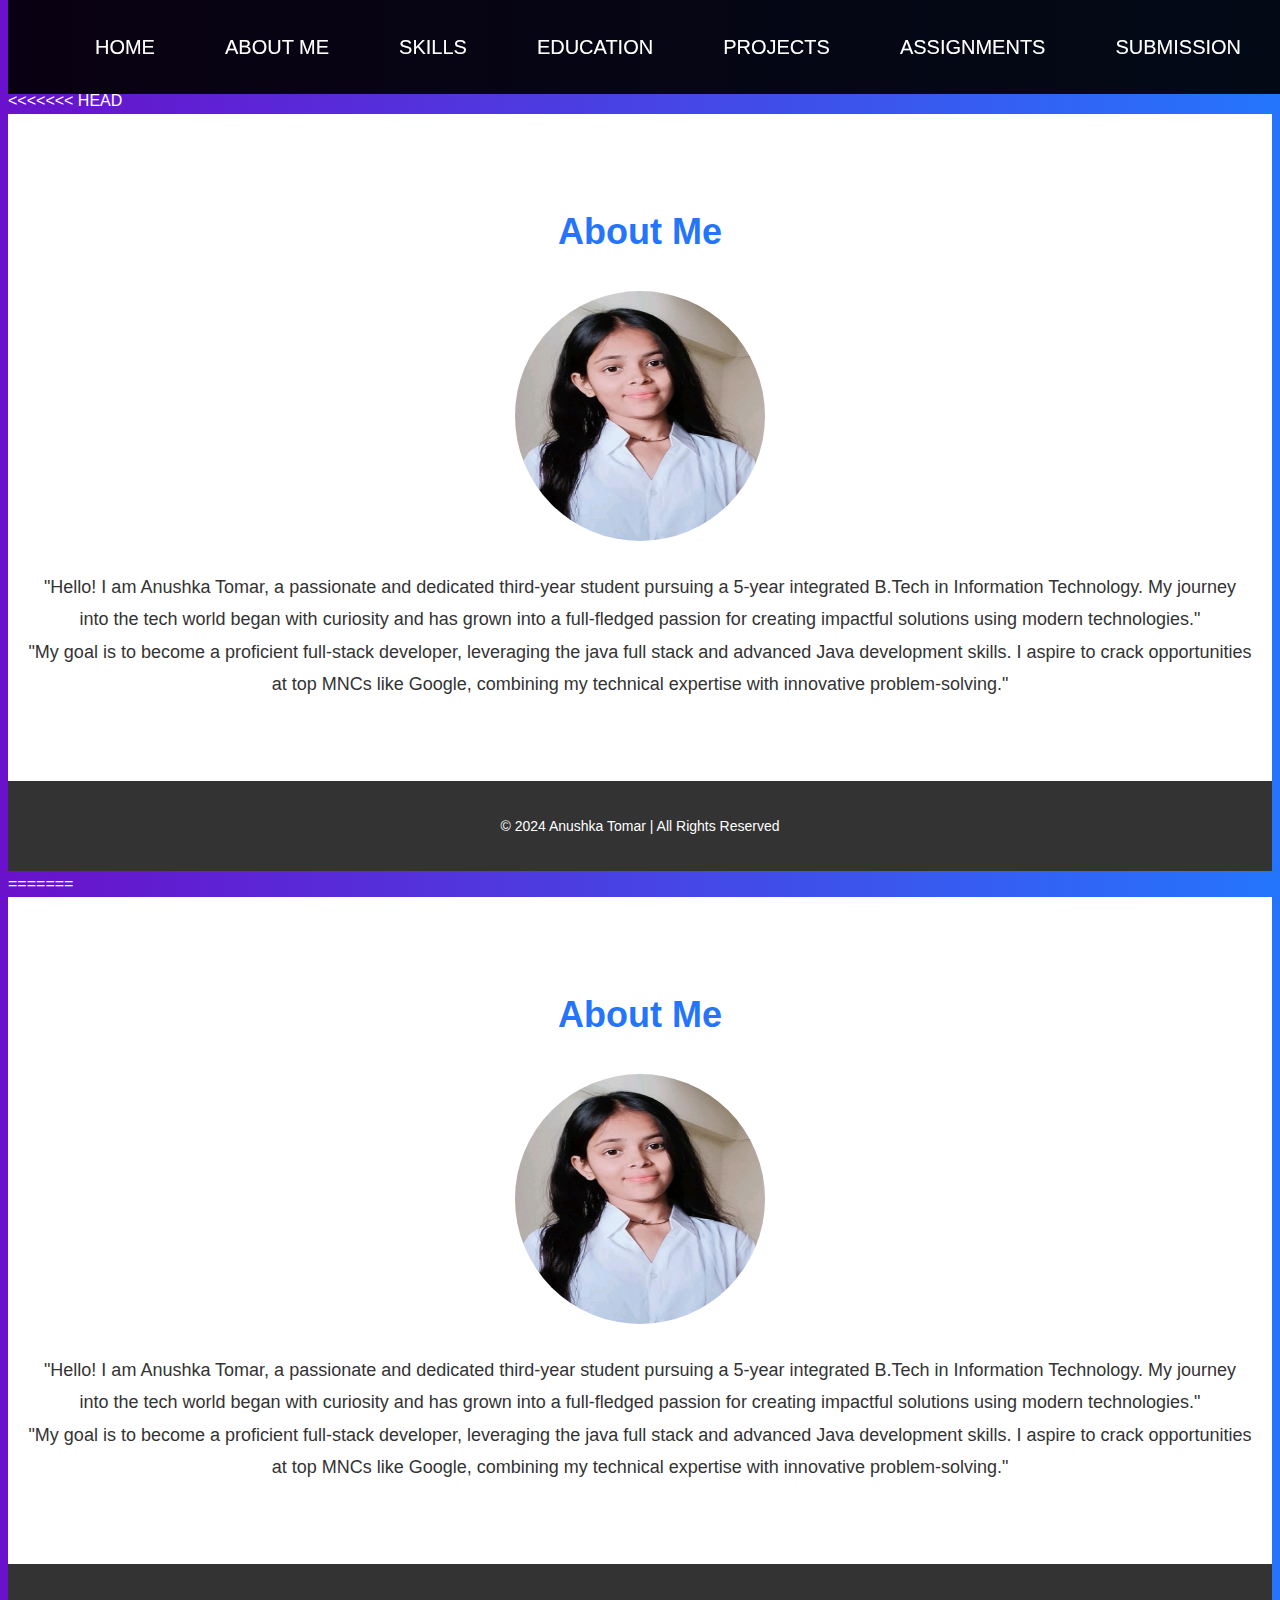
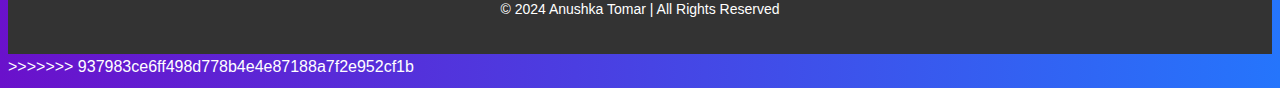
<file: portfolio/about.html>
<<<<<<< HEAD
<!DOCTYPE html>
<html lang="en">
<head>
    <meta charset="UTF-8">
    <meta name="viewport" content="width=device-width, initial-scale=1.0">
    <title>About Me | Anushka Tomar</title>
    <link rel="stylesheet" href="style.css">
</head>
<body>

    <!-- Navigation Bar -->
    <header class="head">
        <nav class="navbar navbar-expand-lg navbar-dark bg-transparent fixed-top ">
            
                <div class="collapse navbar-collapse" id="navbarNav">
                    <ul class="navbar-nav ms-auto">
                        <li class="nav-item"><a class="nav-link" href="index.html">Home</a></li>
                        <li class="nav-item"><a class="nav-link" href="about.html">About Me</a></li>
                        <li class="nav-item"><a class="nav-link" href="skills.html">Skills</a></li>
                        <li class="nav-item"><a class="nav-link" href="education.html">Education</a></li>
                        <li class="nav-item"><a class="nav-link" href="projects.html">Projects</a></li>
                        <li class="nav-item"><a class="nav-link" href="assignments.html">Assignments</a></li>
                        <li class="nav-item"><a class="nav-link" href="submission.html">Submission</a></li>
                    </ul>
                </div>
            
        </nav>
    </header>

    <!-- About Me Section -->
    <section id="about">
        <div class="container">
            <h2>About Me</h2>
            <img src="photo.png" alt="Anushka Tomar" class="about-img">
            <p>"Hello! I am Anushka Tomar, a passionate and dedicated third-year student pursuing a 5-year integrated B.Tech in Information Technology. My journey into the tech world began with curiosity and has grown into a full-fledged passion for creating impactful solutions using modern technologies." 
                <br>"My goal is to become a proficient full-stack developer, leveraging the java full stack and advanced Java development skills. I aspire to crack opportunities at top MNCs like Google, combining my technical expertise with innovative problem-solving."
            </p>
        </div>
    </section>

    <footer>
        <p>&copy; 2024 Anushka Tomar | All Rights Reserved</p>
    </footer>

</body>
</html>
=======
<!DOCTYPE html>
<html lang="en">
<head>
    <meta charset="UTF-8">
    <meta name="viewport" content="width=device-width, initial-scale=1.0">
    <title>About Me | Anushka Tomar</title>
    <link rel="stylesheet" href="style.css">
</head>
<body>

    <!-- Navigation Bar -->
    <header class="head">
        <nav class="navbar navbar-expand-lg navbar-dark bg-transparent fixed-top ">
            
                <div class="collapse navbar-collapse" id="navbarNav">
                    <ul class="navbar-nav ms-auto">
                        <li class="nav-item"><a class="nav-link" href="index.html">Home</a></li>
                        <li class="nav-item"><a class="nav-link" href="about.html">About Me</a></li>
                        <li class="nav-item"><a class="nav-link" href="skills.html">Skills</a></li>
                        <li class="nav-item"><a class="nav-link" href="education.html">Education</a></li>
                        <li class="nav-item"><a class="nav-link" href="projects.html">Projects</a></li>
                        <li class="nav-item"><a class="nav-link" href="assignments.html">Assignments</a></li>
                        <li class="nav-item"><a class="nav-link" href="submission.html">Submission</a></li>
                    </ul>
                </div>
            
        </nav>
    </header>

    <!-- About Me Section -->
    <section id="about">
        <div class="container">
            <h2>About Me</h2>
            <img src="photo.png" alt="Anushka Tomar" class="about-img">
            <p>"Hello! I am Anushka Tomar, a passionate and dedicated third-year student pursuing a 5-year integrated B.Tech in Information Technology. My journey into the tech world began with curiosity and has grown into a full-fledged passion for creating impactful solutions using modern technologies." 
                <br>"My goal is to become a proficient full-stack developer, leveraging the java full stack and advanced Java development skills. I aspire to crack opportunities at top MNCs like Google, combining my technical expertise with innovative problem-solving."
            </p>
        </div>
    </section>

    <footer>
        <p>&copy; 2024 Anushka Tomar | All Rights Reserved</p>
    </footer>

</body>
</html>
>>>>>>> 937983ce6ff498d778b4e4e87188a7f2e952cf1b
</file>
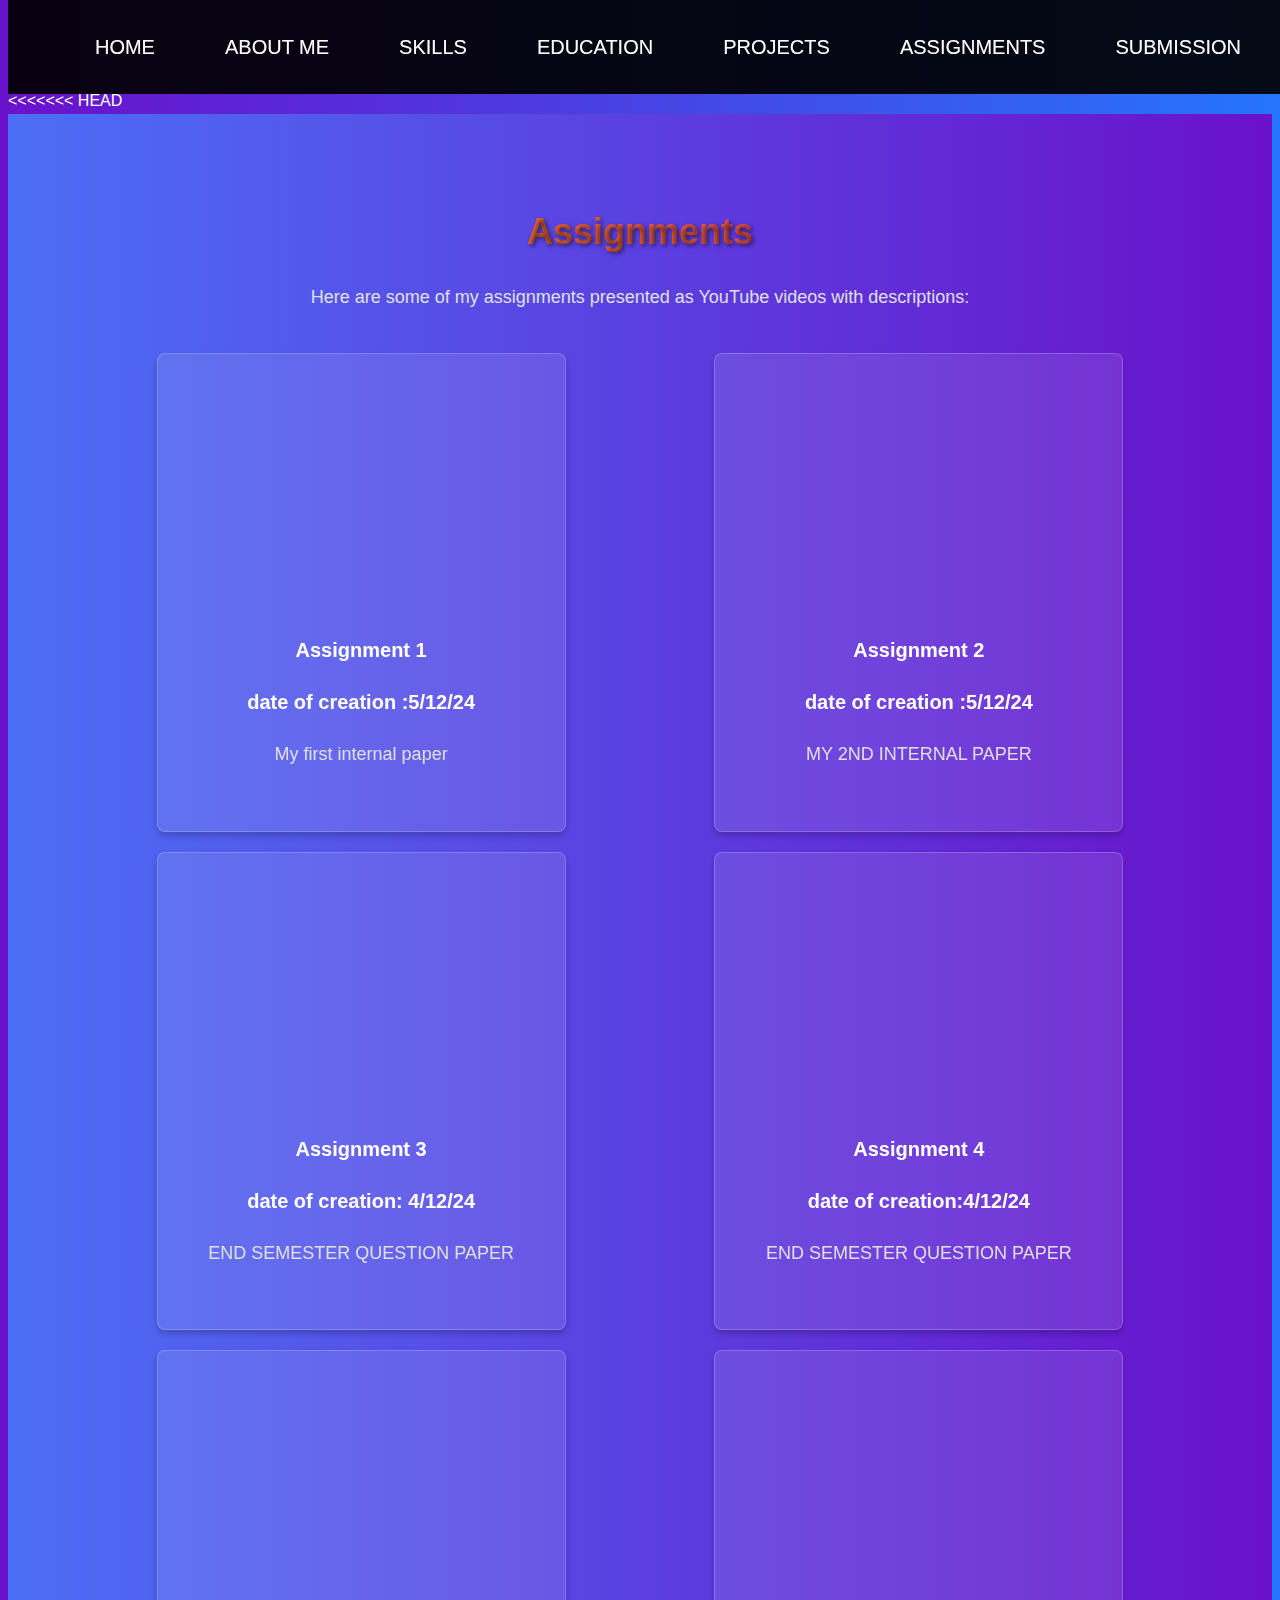
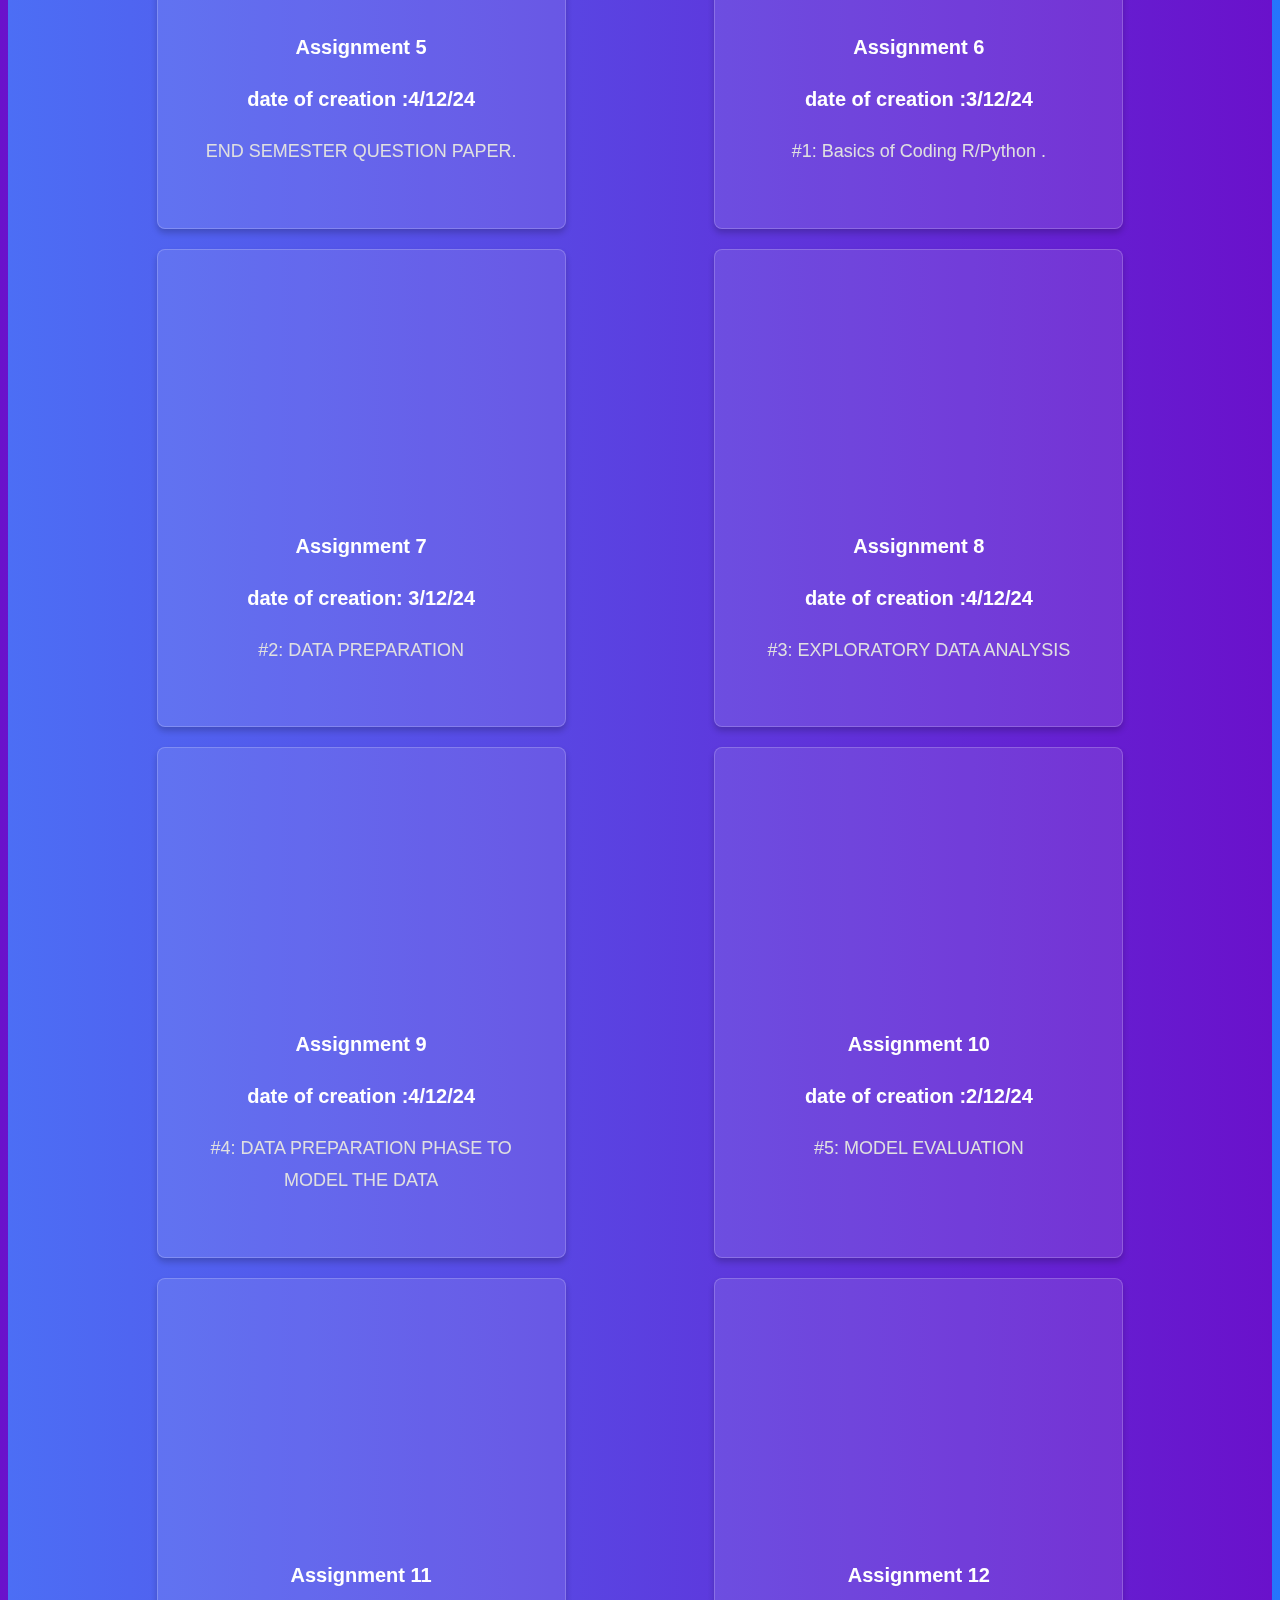
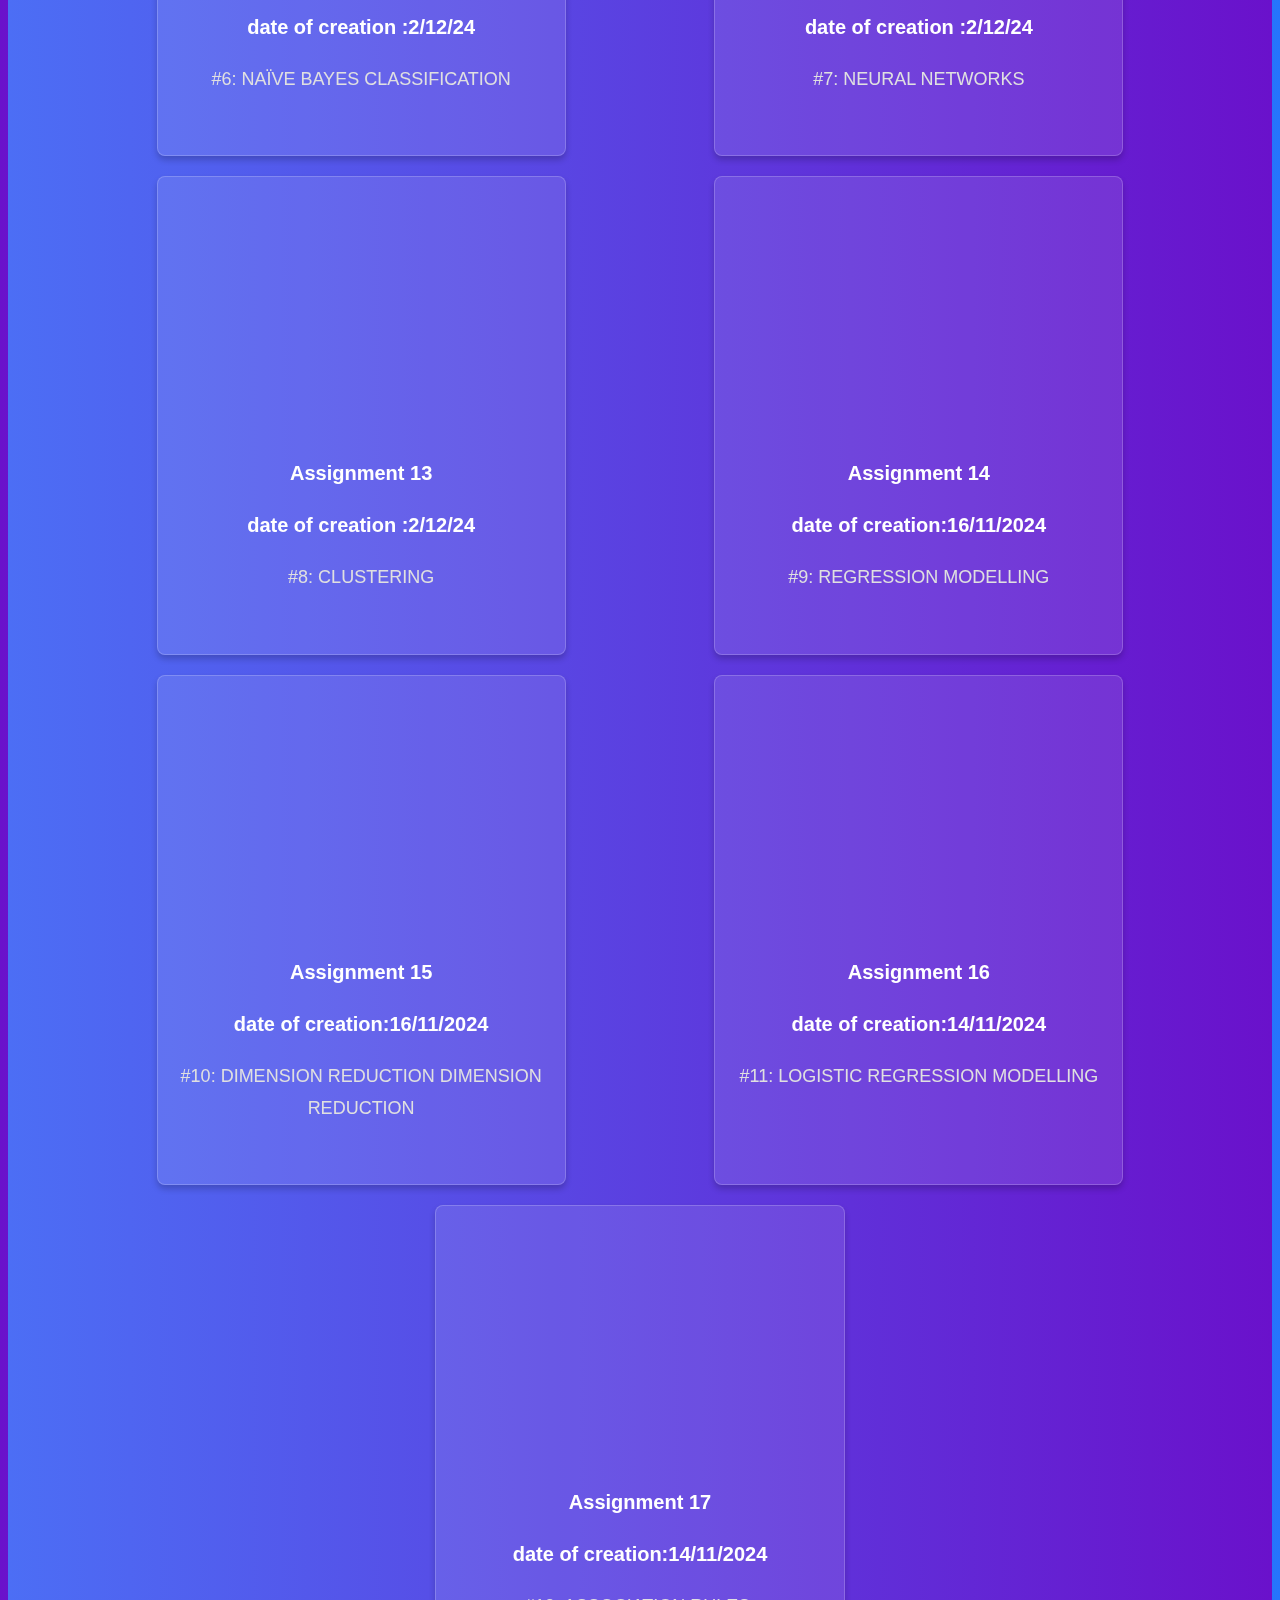
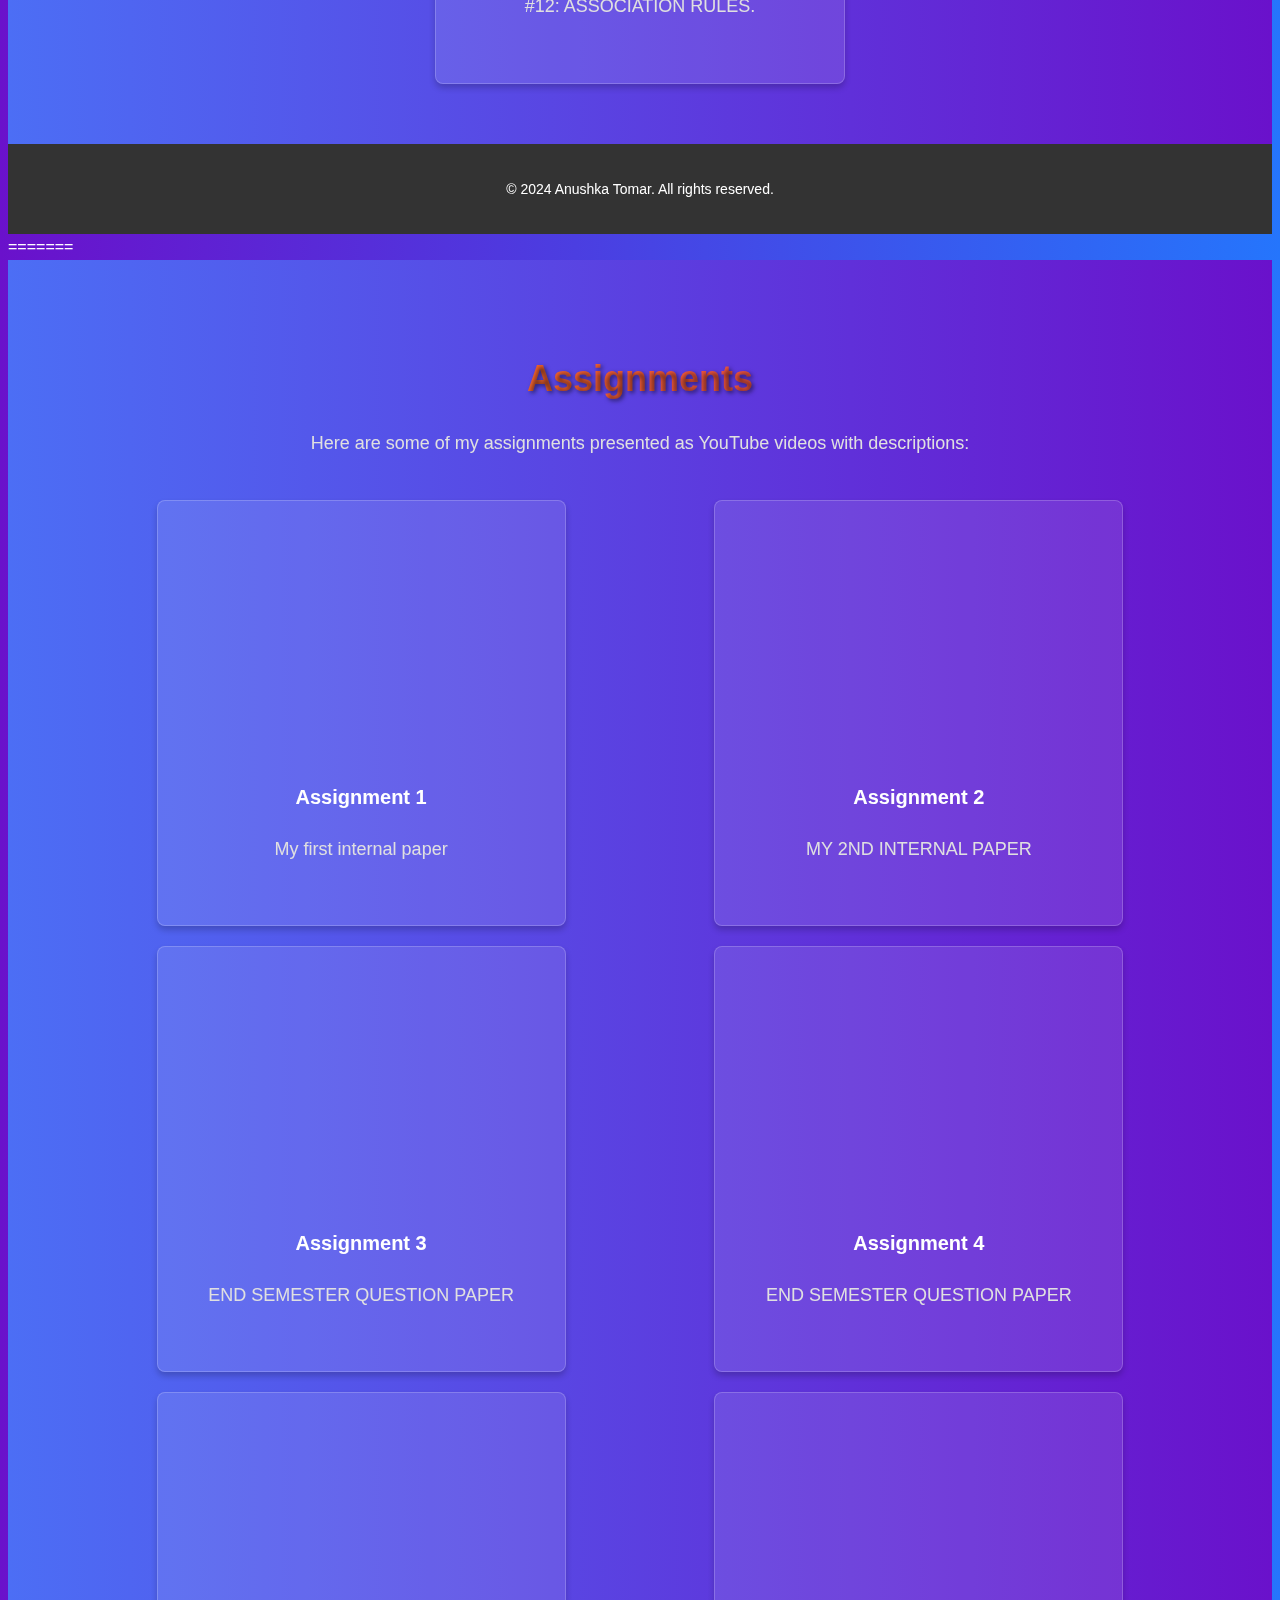
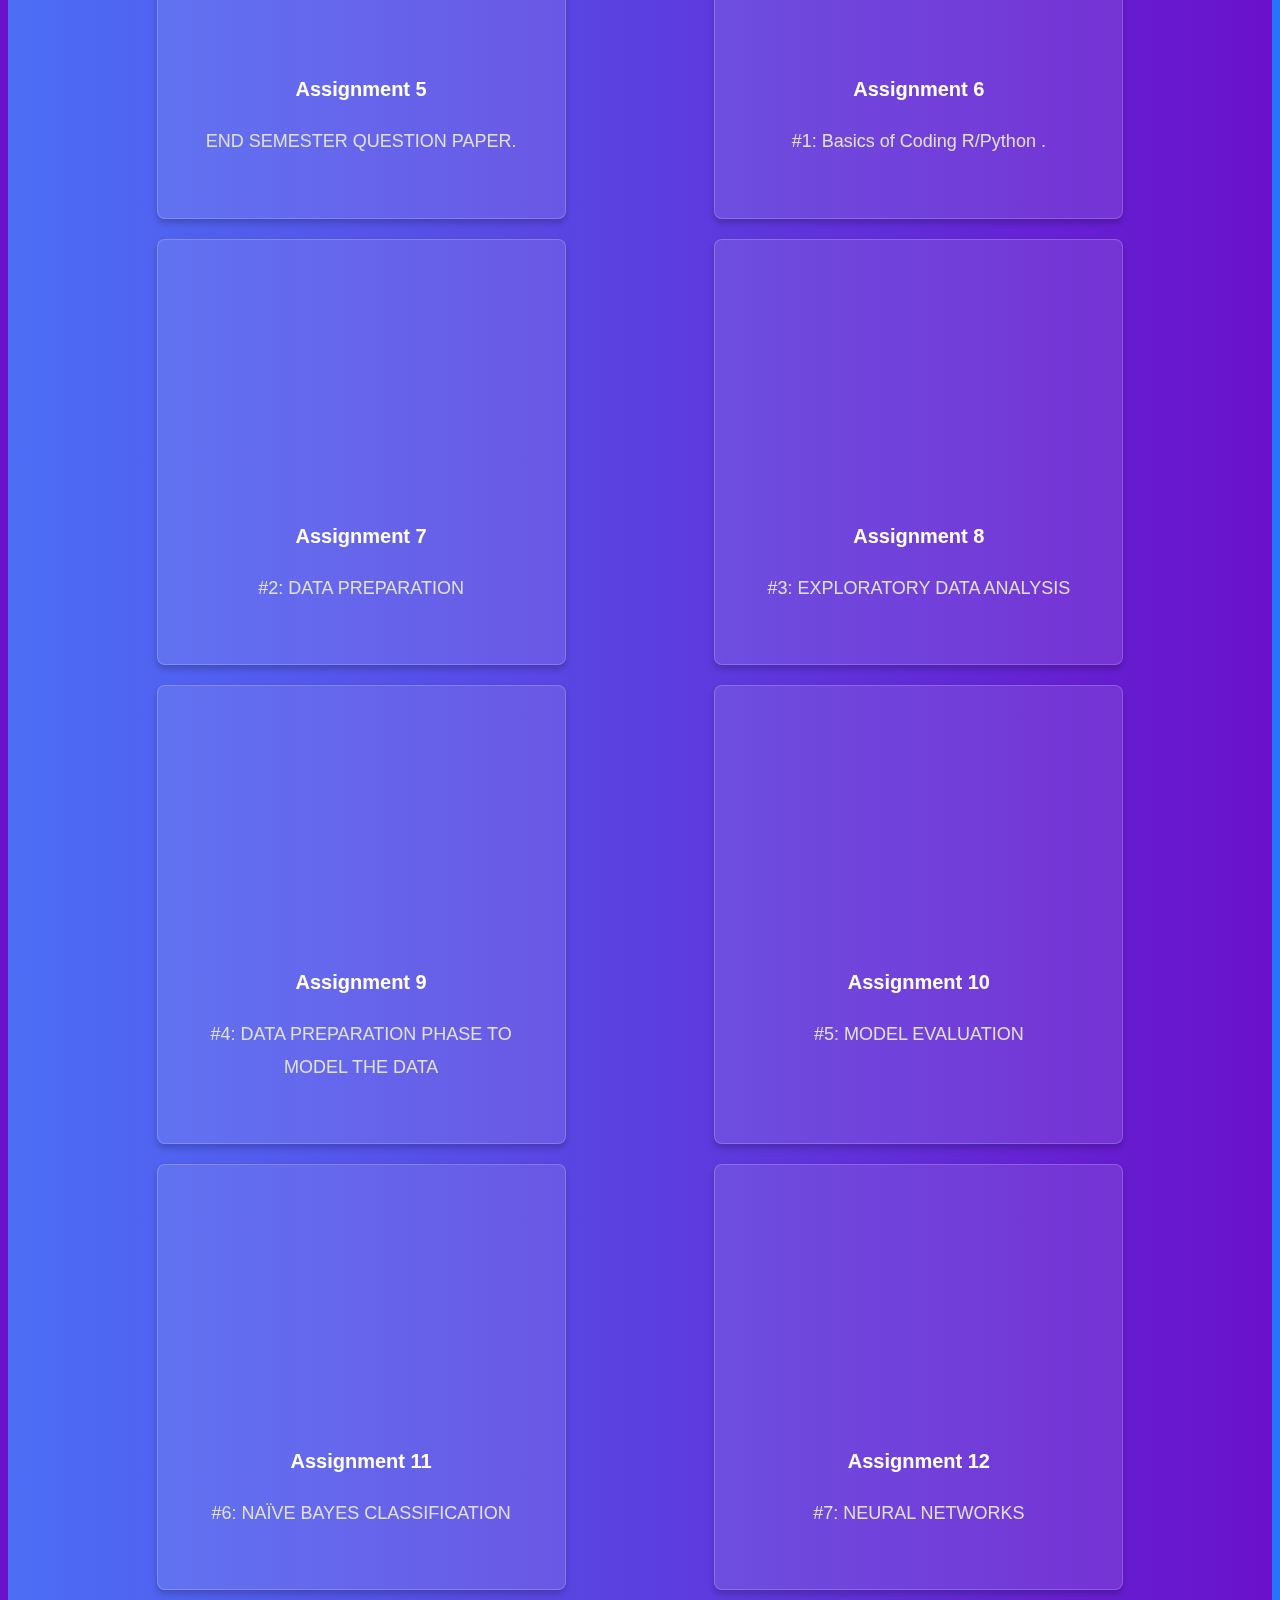
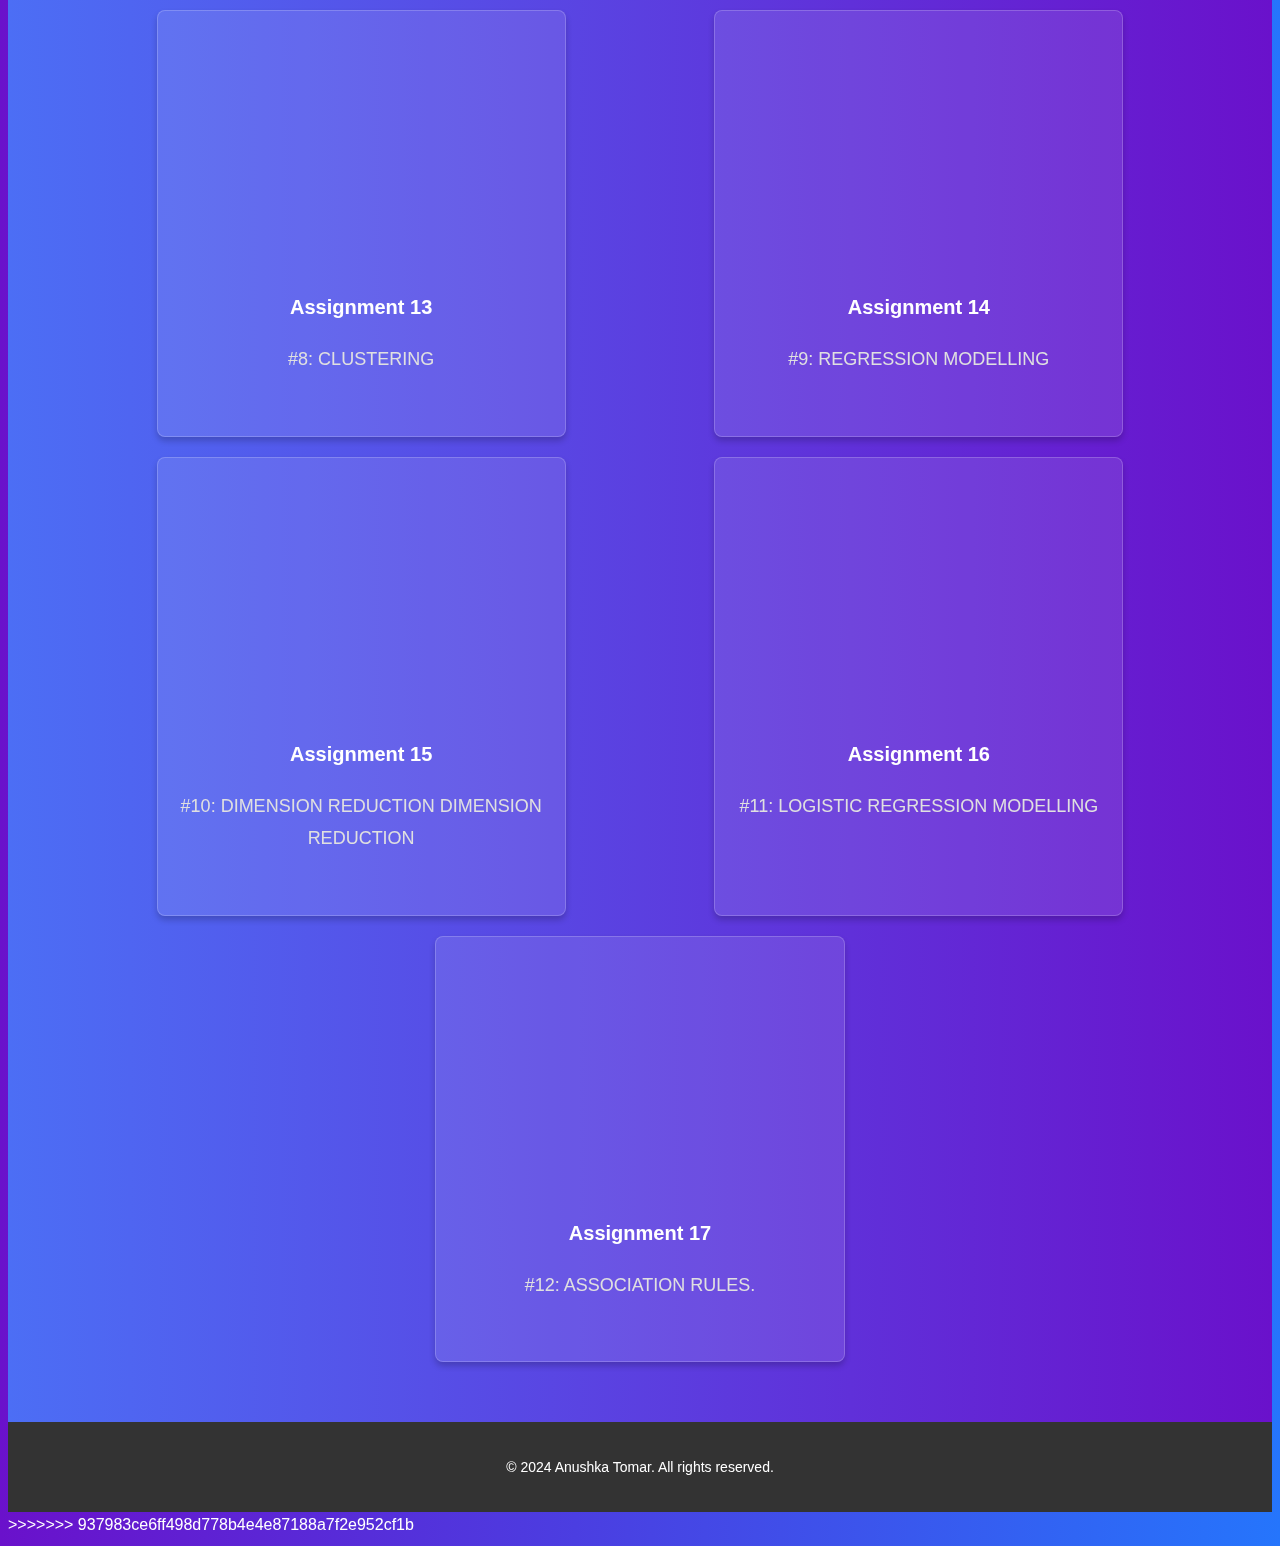
<file: portfolio/assignments.html>
<<<<<<< HEAD
<!DOCTYPE html>
<html lang="en">
<head>
    <meta charset="UTF-8">
    <meta name="viewport" content="width=device-width, initial-scale=1.0">
    <title>Assignments</title>
    <link rel="stylesheet" href="style.css">
</head>
<body>
    <!-- Navbar -->
    <header class="head">
        <nav class="navbar navbar-expand-lg navbar-dark bg-transparent fixed-top ">
           
                <div class="collapse navbar-collapse" id="navbarNav">
                    <ul class="navbar-nav ms-auto">
                        <li class="nav-item"><a class="nav-link" href="index.html">Home</a></li>
                        <li class="nav-item"><a class="nav-link" href="about.html">About Me</a></li>
                        <li class="nav-item"><a class="nav-link" href="skills.html">Skills</a></li>
                        <li class="nav-item"><a class="nav-link" href="education.html">Education</a></li>
                        <li class="nav-item"><a class="nav-link" href="projects.html">Projects</a></li>
                        <li class="nav-item"><a class="nav-link" href="assignments.html">Assignments</a></li>
                        <li class="nav-item"><a class="nav-link" href="submission.html">Submission</a></li>
                    </ul>
                </div>
           
        </nav>
    </header>

    <!-- Assignments Section -->
    <section id="assignments">
        <h2 class="gradient-text">Assignments</h2>
        <p>Here are some of my assignments presented as YouTube videos with descriptions:</p>

        <div class="video-container">
            <!-- Each Box for a Video -->
            <div class="video-box">
                <iframe width="560" height="315" src="https://www.youtube.com/embed/-Ct4EOeeEUM?si=5tG1eYBiWthPj-k_" title="YouTube video player" frameborder="0" allow="accelerometer; autoplay; clipboard-write; encrypted-media; gyroscope; picture-in-picture; web-share" referrerpolicy="strict-origin-when-cross-origin" allowfullscreen></iframe>
                <h3>Assignment 1 </h3>
                <h3>date of creation :5/12/24</h3>
                <p>My first internal paper</p>
            </div>

            <div class="video-box">
                <iframe width="560" height="315" src="https://www.youtube.com/embed/xU8F25WvX1M?si=vzrCJpdi5iuRK_YZ" title="YouTube video player" frameborder="0" allow="accelerometer; autoplay; clipboard-write; encrypted-media; gyroscope; picture-in-picture; web-share" referrerpolicy="strict-origin-when-cross-origin" allowfullscreen></iframe>
                <h3>Assignment 2</h3>
                <h3>date of creation :5/12/24</h3>
                <p>MY 2ND INTERNAL PAPER</p>
            </div>

            <!-- Repeat for 15 Videos -->
            <!-- Add remaining video boxes following the same structure -->

            <div class="video-box">
                <iframe width="560" height="315" src="https://www.youtube.com/embed/rEsLTz1LYTQ?si=TSfQHrI38KPIEN8G" title="YouTube video player" frameborder="0" allow="accelerometer; autoplay; clipboard-write; encrypted-media; gyroscope; picture-in-picture; web-share" referrerpolicy="strict-origin-when-cross-origin" allowfullscreen></iframe>
                <h3>Assignment 3</h3>
                <h3>date of creation: 4/12/24</h3>
                <p>END SEMESTER QUESTION PAPER</p>
            </div>
            <div class="video-box">
                <iframe width="560" height="315" src="https://www.youtube.com/embed/vWYQBN2zFZ4?si=LtjnBJuuXcxCRrpL" title="YouTube video player" frameborder="0" allow="accelerometer; autoplay; clipboard-write; encrypted-media; gyroscope; picture-in-picture; web-share" referrerpolicy="strict-origin-when-cross-origin" allowfullscreen></iframe>
                <h3>Assignment 4</h3>
                <h3>date of creation:4/12/24</h3>
                <p>END SEMESTER QUESTION PAPER</p>
            </div>
            <div class="video-box">
                <iframe width="560" height="315" src="https://www.youtube.com/embed/0HdedUqzkjY?si=mADAhdtCGQ0L6pG3" title="YouTube video player" frameborder="0" allow="accelerometer; autoplay; clipboard-write; encrypted-media; gyroscope; picture-in-picture; web-share" referrerpolicy="strict-origin-when-cross-origin" allowfullscreen></iframe>
                <h3>Assignment 5</h3>
                <h3>date of creation :4/12/24</h3>
                <p>END SEMESTER QUESTION PAPER.</p>
            </div>
            <div class="video-box">
                <iframe width="560" height="315" src="https://www.youtube.com/embed/AYkDfJuAhhg?si=wOsyjgOCJg7NkotX" title="YouTube video player" frameborder="0" allow="accelerometer; autoplay; clipboard-write; encrypted-media; gyroscope; picture-in-picture; web-share" referrerpolicy="strict-origin-when-cross-origin" allowfullscreen></iframe>
                <h3>Assignment 6</h3>
                <h3>date of creation :3/12/24</h3>
                <p>#1: Basics of Coding R/Python
                    .</p>
            </div>
            <div class="video-box">
                <iframe width="560" height="315" src="https://www.youtube.com/embed/RCsplq54QJk?si=BinNpfn3PLeYF4WW" title="YouTube video player" frameborder="0" allow="accelerometer; autoplay; clipboard-write; encrypted-media; gyroscope; picture-in-picture; web-share" referrerpolicy="strict-origin-when-cross-origin" allowfullscreen></iframe>
                <h3>Assignment 7</h3>
                <h3>date of creation: 3/12/24</h3>
                <p>#2: DATA PREPARATION        </p>
            </div>
            <div class="video-box">
                <iframe width="560" height="315" src="https://www.youtube.com/embed/YW-BgxHQoaQ?si=kfJoWfPWqDTsQO2-" title="YouTube video player" frameborder="0" allow="accelerometer; autoplay; clipboard-write; encrypted-media; gyroscope; picture-in-picture; web-share" referrerpolicy="strict-origin-when-cross-origin" allowfullscreen></iframe>
                <h3>Assignment 8</h3>
                <h3>date of creation :4/12/24</h3>
                <p>#3: EXPLORATORY DATA ANALYSIS
                </p>
            </div>
            <div class="video-box">
                <iframe width="560" height="315" src="https://www.youtube.com/embed/o0CtDIYolts?si=ttjYRAekhyHAS3Ww" title="YouTube video player" frameborder="0" allow="accelerometer; autoplay; clipboard-write; encrypted-media; gyroscope; picture-in-picture; web-share" referrerpolicy="strict-origin-when-cross-origin" allowfullscreen></iframe>
                <h3>Assignment 9</h3>
                <h3>date of creation :4/12/24</h3>
                <p>#4: DATA PREPARATION PHASE TO MODEL THE DATA
                </p>
            </div>
            <div class="video-box">
                <iframe width="560" height="315" src="https://www.youtube.com/embed/LGtw8O4_Uc0?si=wXSIHOiYSU_549Vt" title="YouTube video player" frameborder="0" allow="accelerometer; autoplay; clipboard-write; encrypted-media; gyroscope; picture-in-picture; web-share" referrerpolicy="strict-origin-when-cross-origin" allowfullscreen></iframe>
                <h3>Assignment 10</h3>
                <h3>date of creation :2/12/24</h3>
                <p>#5: MODEL EVALUATION
                </p>
            </div>
            <div class="video-box">
                <iframe width="560" height="315" src="https://www.youtube.com/embed/Ip9I1FCwhrI?si=xP1dBkVoDHuA82fk" title="YouTube video player" frameborder="0" allow="accelerometer; autoplay; clipboard-write; encrypted-media; gyroscope; picture-in-picture; web-share" referrerpolicy="strict-origin-when-cross-origin" allowfullscreen></iframe>
                <h3>Assignment 11</h3>
                <h3>date of creation :2/12/24</h3>
                <p>#6: NAÏVE BAYES CLASSIFICATION
                </p>
            </div>
            <div class="video-box">
                <iframe width="560" height="315" src="https://www.youtube.com/embed/E3esv5btwig?si=KOtAeKH6bVhIWa3v" title="YouTube video player" frameborder="0" allow="accelerometer; autoplay; clipboard-write; encrypted-media; gyroscope; picture-in-picture; web-share" referrerpolicy="strict-origin-when-cross-origin" allowfullscreen></iframe>
                <h3>Assignment 12</h3>
                <h3>date of creation :2/12/24</h3>
                <p>#7: NEURAL NETWORKS
                </p>
            </div>
            <div class="video-box">
                <iframe width="560" height="315" src="https://www.youtube.com/embed/KI5YNBq6FJM?si=mIgrQvDZ3ZCJWlYl" title="YouTube video player" frameborder="0" allow="accelerometer; autoplay; clipboard-write; encrypted-media; gyroscope; picture-in-picture; web-share" referrerpolicy="strict-origin-when-cross-origin" allowfullscreen></iframe>
                <h3>Assignment 13</h3>
                <h3>date of creation :2/12/24</h3>
                <p>#8: CLUSTERING
                </p>
            </div>
            <div class="video-box">
                <iframe width="560" height="315" src="https://www.youtube.com/embed/ZQBiOS360qM?si=rcHdu8B66GyZ1t7T" title="YouTube video player" frameborder="0" allow="accelerometer; autoplay; clipboard-write; encrypted-media; gyroscope; picture-in-picture; web-share" referrerpolicy="strict-origin-when-cross-origin" allowfullscreen></iframe>
                <h3>Assignment 14</h3>
                <h3>date of creation:16/11/2024</h3>
                <p>#9: REGRESSION MODELLING</p>
            </div>
            <div class="video-box">
                <iframe width="560" height="315" src="https://www.youtube.com/embed/8rB96bhLpAo?si=SEo8ZGg3ScgH3H-N" title="YouTube video player" frameborder="0" allow="accelerometer; autoplay; clipboard-write; encrypted-media; gyroscope; picture-in-picture; web-share" referrerpolicy="strict-origin-when-cross-origin" allowfullscreen></iframe>
                <h3>Assignment 15</h3>
                <h3>date of creation:16/11/2024</h3>
                <p>#10: DIMENSION REDUCTION DIMENSION REDUCTION
                </p>
            </div>
            <div class="video-box">
                <iframe width="560" height="315" src="https://www.youtube.com/embed/-9VfHoUdaXE?si=ZDMrhMq5Ts22ava2" title="YouTube video player" frameborder="0" allow="accelerometer; autoplay; clipboard-write; encrypted-media; gyroscope; picture-in-picture; web-share" referrerpolicy="strict-origin-when-cross-origin" allowfullscreen></iframe>
                <h3>Assignment 16</h3>
                <h3>date of creation:14/11/2024</h3>
                <p>#11: LOGISTIC REGRESSION MODELLING
                </p>
            </div>
            <div class="video-box">
                <iframe width="560" height="315" src="https://www.youtube.com/embed/JtI6uLnJ3Sw?si=njUqYUxWgxNR4g4p" title="YouTube video player" frameborder="0" allow="accelerometer; autoplay; clipboard-write; encrypted-media; gyroscope; picture-in-picture; web-share" referrerpolicy="strict-origin-when-cross-origin" allowfullscreen></iframe>
                <h3>Assignment 17</h3>
                <h3>date of creation:14/11/2024</h3>
                <p>#12: ASSOCIATION RULES.</p>

            </div>
        </div>
    </section>

    <!-- Footer -->
    <footer>
        <p>&copy; 2024 Anushka Tomar. All rights reserved.</p>
    </footer>
</body>
</html>
=======
<!DOCTYPE html>
<html lang="en">
<head>
    <meta charset="UTF-8">
    <meta name="viewport" content="width=device-width, initial-scale=1.0">
    <title>Assignments</title>
    <link rel="stylesheet" href="style.css">
</head>
<body>
    <!-- Navbar -->
    <header class="head">
        <nav class="navbar navbar-expand-lg navbar-dark bg-transparent fixed-top ">
           
                <div class="collapse navbar-collapse" id="navbarNav">
                    <ul class="navbar-nav ms-auto">
                        <li class="nav-item"><a class="nav-link" href="index.html">Home</a></li>
                        <li class="nav-item"><a class="nav-link" href="about.html">About Me</a></li>
                        <li class="nav-item"><a class="nav-link" href="skills.html">Skills</a></li>
                        <li class="nav-item"><a class="nav-link" href="education.html">Education</a></li>
                        <li class="nav-item"><a class="nav-link" href="projects.html">Projects</a></li>
                        <li class="nav-item"><a class="nav-link" href="assignments.html">Assignments</a></li>
                        <li class="nav-item"><a class="nav-link" href="submission.html">Submission</a></li>
                    </ul>
                </div>
           
        </nav>
    </header>

    <!-- Assignments Section -->
    <section id="assignments">
        <h2 class="gradient-text">Assignments</h2>
        <p>Here are some of my assignments presented as YouTube videos with descriptions:</p>

        <div class="video-container">
            <!-- Each Box for a Video -->
            <div class="video-box">
                <iframe width="560" height="315" src="https://www.youtube.com/embed/-Ct4EOeeEUM?si=5tG1eYBiWthPj-k_" title="YouTube video player" frameborder="0" allow="accelerometer; autoplay; clipboard-write; encrypted-media; gyroscope; picture-in-picture; web-share" referrerpolicy="strict-origin-when-cross-origin" allowfullscreen></iframe>
                <h3>Assignment 1 </h3>
                
                <p>My first internal paper</p>
            </div>

            <div class="video-box">
                <iframe width="560" height="315" src="https://www.youtube.com/embed/xU8F25WvX1M?si=vzrCJpdi5iuRK_YZ" title="YouTube video player" frameborder="0" allow="accelerometer; autoplay; clipboard-write; encrypted-media; gyroscope; picture-in-picture; web-share" referrerpolicy="strict-origin-when-cross-origin" allowfullscreen></iframe>
                <h3>Assignment 2</h3>
                <p>MY 2ND INTERNAL PAPER</p>
            </div>

            <!-- Repeat for 15 Videos -->
            <!-- Add remaining video boxes following the same structure -->

            <div class="video-box">
                <iframe width="560" height="315" src="https://www.youtube.com/embed/rEsLTz1LYTQ?si=TSfQHrI38KPIEN8G" title="YouTube video player" frameborder="0" allow="accelerometer; autoplay; clipboard-write; encrypted-media; gyroscope; picture-in-picture; web-share" referrerpolicy="strict-origin-when-cross-origin" allowfullscreen></iframe>
                <h3>Assignment 3</h3>
                <p>END SEMESTER QUESTION PAPER</p>
            </div>
            <div class="video-box">
                <iframe width="560" height="315" src="https://www.youtube.com/embed/vWYQBN2zFZ4?si=LtjnBJuuXcxCRrpL" title="YouTube video player" frameborder="0" allow="accelerometer; autoplay; clipboard-write; encrypted-media; gyroscope; picture-in-picture; web-share" referrerpolicy="strict-origin-when-cross-origin" allowfullscreen></iframe>
                <h3>Assignment 4</h3>
                <p>END SEMESTER QUESTION PAPER</p>
            </div>
            <div class="video-box">
                <iframe width="560" height="315" src="https://www.youtube.com/embed/0HdedUqzkjY?si=mADAhdtCGQ0L6pG3" title="YouTube video player" frameborder="0" allow="accelerometer; autoplay; clipboard-write; encrypted-media; gyroscope; picture-in-picture; web-share" referrerpolicy="strict-origin-when-cross-origin" allowfullscreen></iframe>
                <h3>Assignment 5</h3>
                <p>END SEMESTER QUESTION PAPER.</p>
            </div>
            <div class="video-box">
                <iframe width="560" height="315" src="https://www.youtube.com/embed/AYkDfJuAhhg?si=wOsyjgOCJg7NkotX" title="YouTube video player" frameborder="0" allow="accelerometer; autoplay; clipboard-write; encrypted-media; gyroscope; picture-in-picture; web-share" referrerpolicy="strict-origin-when-cross-origin" allowfullscreen></iframe>
                <h3>Assignment 6</h3>
                <p>#1: Basics of Coding R/Python
                    .</p>
            </div>
            <div class="video-box">
                <iframe width="560" height="315" src="https://www.youtube.com/embed/RCsplq54QJk?si=BinNpfn3PLeYF4WW" title="YouTube video player" frameborder="0" allow="accelerometer; autoplay; clipboard-write; encrypted-media; gyroscope; picture-in-picture; web-share" referrerpolicy="strict-origin-when-cross-origin" allowfullscreen></iframe>
                <h3>Assignment 7</h3>
                <p>#2: DATA PREPARATION        </p>
            </div>
            <div class="video-box">
                <iframe width="560" height="315" src="https://www.youtube.com/embed/YW-BgxHQoaQ?si=kfJoWfPWqDTsQO2-" title="YouTube video player" frameborder="0" allow="accelerometer; autoplay; clipboard-write; encrypted-media; gyroscope; picture-in-picture; web-share" referrerpolicy="strict-origin-when-cross-origin" allowfullscreen></iframe>
                <h3>Assignment 8</h3>
                <p>#3: EXPLORATORY DATA ANALYSIS
                </p>
            </div>
            <div class="video-box">
                <iframe width="560" height="315" src="https://www.youtube.com/embed/o0CtDIYolts?si=ttjYRAekhyHAS3Ww" title="YouTube video player" frameborder="0" allow="accelerometer; autoplay; clipboard-write; encrypted-media; gyroscope; picture-in-picture; web-share" referrerpolicy="strict-origin-when-cross-origin" allowfullscreen></iframe>
                <h3>Assignment 9</h3>
                <p>#4: DATA PREPARATION PHASE TO MODEL THE DATA
                </p>
            </div>
            <div class="video-box">
                <iframe width="560" height="315" src="https://www.youtube.com/embed/LGtw8O4_Uc0?si=wXSIHOiYSU_549Vt" title="YouTube video player" frameborder="0" allow="accelerometer; autoplay; clipboard-write; encrypted-media; gyroscope; picture-in-picture; web-share" referrerpolicy="strict-origin-when-cross-origin" allowfullscreen></iframe>
                <h3>Assignment 10</h3>
                <p>#5: MODEL EVALUATION
                </p>
            </div>
            <div class="video-box">
                <iframe width="560" height="315" src="https://www.youtube.com/embed/Ip9I1FCwhrI?si=xP1dBkVoDHuA82fk" title="YouTube video player" frameborder="0" allow="accelerometer; autoplay; clipboard-write; encrypted-media; gyroscope; picture-in-picture; web-share" referrerpolicy="strict-origin-when-cross-origin" allowfullscreen></iframe>
                <h3>Assignment 11</h3>
                <p>#6: NAÏVE BAYES CLASSIFICATION
                </p>
            </div>
            <div class="video-box">
                <iframe width="560" height="315" src="https://www.youtube.com/embed/E3esv5btwig?si=KOtAeKH6bVhIWa3v" title="YouTube video player" frameborder="0" allow="accelerometer; autoplay; clipboard-write; encrypted-media; gyroscope; picture-in-picture; web-share" referrerpolicy="strict-origin-when-cross-origin" allowfullscreen></iframe>
                <h3>Assignment 12</h3>
                <p>#7: NEURAL NETWORKS
                </p>
            </div>
            <div class="video-box">
                <iframe width="560" height="315" src="https://www.youtube.com/embed/KI5YNBq6FJM?si=mIgrQvDZ3ZCJWlYl" title="YouTube video player" frameborder="0" allow="accelerometer; autoplay; clipboard-write; encrypted-media; gyroscope; picture-in-picture; web-share" referrerpolicy="strict-origin-when-cross-origin" allowfullscreen></iframe>
                <h3>Assignment 13</h3>
                <p>#8: CLUSTERING
                </p>
            </div>
            <div class="video-box">
                <iframe width="560" height="315" src="https://www.youtube.com/embed/ZQBiOS360qM?si=rcHdu8B66GyZ1t7T" title="YouTube video player" frameborder="0" allow="accelerometer; autoplay; clipboard-write; encrypted-media; gyroscope; picture-in-picture; web-share" referrerpolicy="strict-origin-when-cross-origin" allowfullscreen></iframe>
                <h3>Assignment 14</h3>
                <p>#9: REGRESSION MODELLING</p>
            </div>
            <div class="video-box">
                <iframe width="560" height="315" src="https://www.youtube.com/embed/8rB96bhLpAo?si=SEo8ZGg3ScgH3H-N" title="YouTube video player" frameborder="0" allow="accelerometer; autoplay; clipboard-write; encrypted-media; gyroscope; picture-in-picture; web-share" referrerpolicy="strict-origin-when-cross-origin" allowfullscreen></iframe>
                <h3>Assignment 15</h3>
                <p>#10: DIMENSION REDUCTION DIMENSION REDUCTION
                </p>
            </div>
            <div class="video-box">
                <iframe width="560" height="315" src="https://www.youtube.com/embed/-9VfHoUdaXE?si=ZDMrhMq5Ts22ava2" title="YouTube video player" frameborder="0" allow="accelerometer; autoplay; clipboard-write; encrypted-media; gyroscope; picture-in-picture; web-share" referrerpolicy="strict-origin-when-cross-origin" allowfullscreen></iframe>
                <h3>Assignment 16</h3>
                <p>#11: LOGISTIC REGRESSION MODELLING
                </p>
            </div>
            <div class="video-box">
                <iframe width="560" height="315" src="https://www.youtube.com/embed/JtI6uLnJ3Sw?si=njUqYUxWgxNR4g4p" title="YouTube video player" frameborder="0" allow="accelerometer; autoplay; clipboard-write; encrypted-media; gyroscope; picture-in-picture; web-share" referrerpolicy="strict-origin-when-cross-origin" allowfullscreen></iframe>
                <h3>Assignment 17</h3>
                <p>#12: ASSOCIATION RULES.</p>

            </div>
        </div>
    </section>

    <!-- Footer -->
    <footer>
        <p>&copy; 2024 Anushka Tomar. All rights reserved.</p>
    </footer>
</body>
</html>
>>>>>>> 937983ce6ff498d778b4e4e87188a7f2e952cf1b
</file>
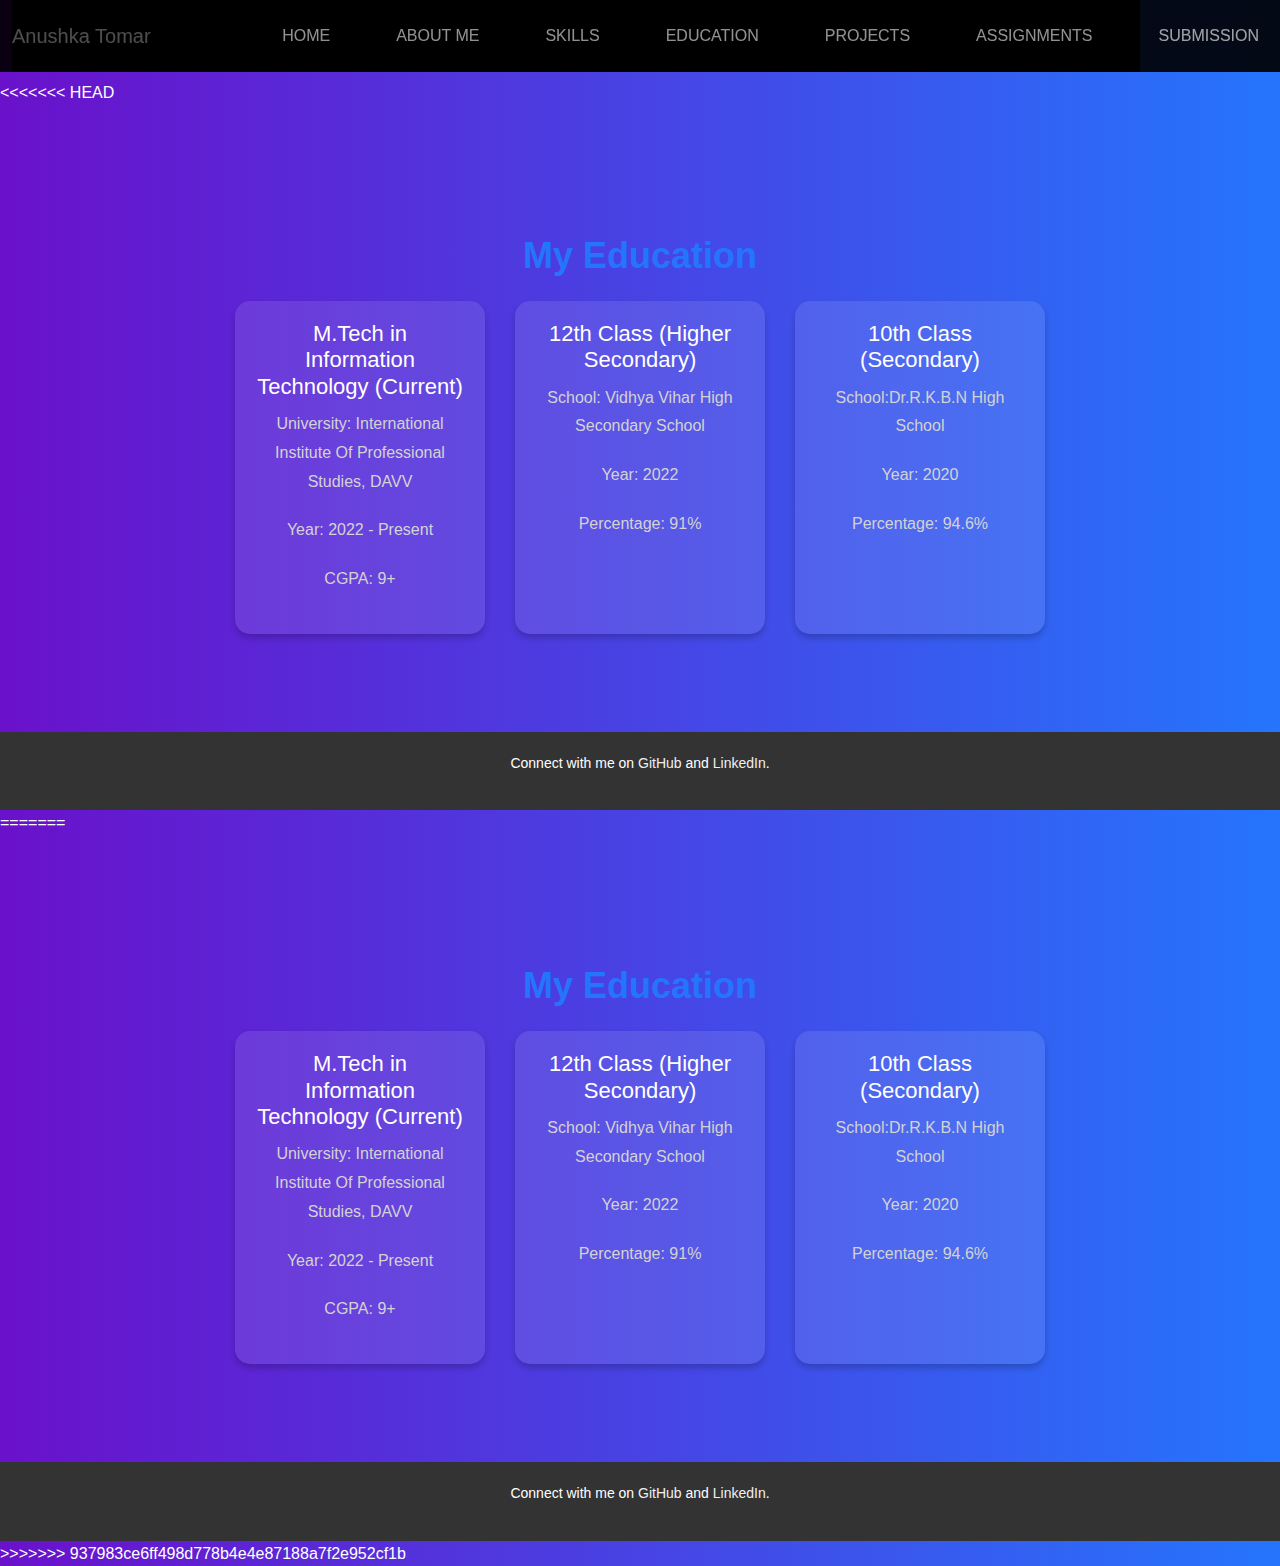
<file: portfolio/education.html>
<<<<<<< HEAD
<!DOCTYPE html>
<html lang="en">
<head>
    <meta charset="UTF-8">
    <meta name="viewport" content="width=device-width, initial-scale=1.0">
    <title>Education - Anushka Tomar</title>
    <link rel="icon" href="assets/favicon.ico" type="image/x-icon">
    <link href="https://cdn.jsdelivr.net/npm/bootstrap@5.3.2/dist/css/bootstrap.min.css" rel="stylesheet">
    <link rel="stylesheet" href="style.css">
</head>
<body>
    <!-- Navigation Bar (Same as Home page) -->
    <header class="head">
        <nav class="navbar navbar-expand-lg navbar-dark bg-transparent fixed-top ">
            <div class="container">
                <a class="navbar-brand" href="index.html">Anushka Tomar</a>
                <button class="navbar-toggler" type="button" data-bs-toggle="collapse" data-bs-target="#navbarNav">
                    <span class="navbar-toggler-icon"></span>
                </button>
                <div class="collapse navbar-collapse" id="navbarNav">
                    <ul class="navbar-nav ms-auto">
                        <li class="nav-item"><a class="nav-link" href="index.html">Home</a></li>
                        <li class="nav-item"><a class="nav-link" href="about.html">About Me</a></li>
                        <li class="nav-item"><a class="nav-link" href="skills.html">Skills</a></li>
                        <li class="nav-item"><a class="nav-link" href="education.html">Education</a></li>
                        <li class="nav-item"><a class="nav-link" href="projects.html">Projects</a></li>
                        <li class="nav-item"><a class="nav-link" href="assignments.html">Assignments</a></li>
                        <li class="nav-item"><a class="nav-link" href="submission.html">Submission</a></li>
                    </ul>
                </div>
            </div>
        </nav>
    </header>

    <!-- Education Section -->
    <section class="education-section">
        <div class="container py-5">
            <h2 class="text-center mb-4">My Education</h2>
            <div class="education-container">
                <!-- Education Cards -->
                <div class="education-card">
                    <h3>M.Tech in Information Technology (Current)</h3>
                    <p>University: International Institute Of Professional Studies, DAVV</p>
                    <p>Year: 2022 - Present</p>
                    <p>CGPA: 9+</p>
                </div>
                <div class="education-card">
                    <h3>12th Class (Higher Secondary)</h3>
                    <p>School: Vidhya Vihar High Secondary School</p>
                    <p>Year: 2022</p>
                    <p>Percentage: 91%</p>
                </div>
                <div class="education-card">
                    <h3>10th Class (Secondary)</h3>
                    <p>School:Dr.R.K.B.N High School</p>
                    <p>Year: 2020</p>
                    <p>Percentage: 94.6%</p>
                </div>
            </div>
        </div>
    </section>

    <!-- Footer -->
    <footer class="footer">
        <p>Connect with me on <a href="https://github.com" target="_blank">GitHub</a> and <a href="https://www.linkedin.com/in/anushka-tomar-8034b0267?utm_source=share&utm_campaign=share_via&utm_content=profile&utm_medium=android_app" target="_blank">LinkedIn</a>.</p>
    </footer>

    <script src="https://cdn.jsdelivr.net/npm/bootstrap@5.3.2/dist/js/bootstrap.bundle.min.js"></script>
</body>
</html>
=======
<!DOCTYPE html>
<html lang="en">
<head>
    <meta charset="UTF-8">
    <meta name="viewport" content="width=device-width, initial-scale=1.0">
    <title>Education - Anushka Tomar</title>
    <link rel="icon" href="assets/favicon.ico" type="image/x-icon">
    <link href="https://cdn.jsdelivr.net/npm/bootstrap@5.3.2/dist/css/bootstrap.min.css" rel="stylesheet">
    <link rel="stylesheet" href="style.css">
</head>
<body>
    <!-- Navigation Bar (Same as Home page) -->
    <header class="head">
        <nav class="navbar navbar-expand-lg navbar-dark bg-transparent fixed-top ">
            <div class="container">
                <a class="navbar-brand" href="index.html">Anushka Tomar</a>
                <button class="navbar-toggler" type="button" data-bs-toggle="collapse" data-bs-target="#navbarNav">
                    <span class="navbar-toggler-icon"></span>
                </button>
                <div class="collapse navbar-collapse" id="navbarNav">
                    <ul class="navbar-nav ms-auto">
                        <li class="nav-item"><a class="nav-link" href="index.html">Home</a></li>
                        <li class="nav-item"><a class="nav-link" href="about.html">About Me</a></li>
                        <li class="nav-item"><a class="nav-link" href="skills.html">Skills</a></li>
                        <li class="nav-item"><a class="nav-link" href="education.html">Education</a></li>
                        <li class="nav-item"><a class="nav-link" href="projects.html">Projects</a></li>
                        <li class="nav-item"><a class="nav-link" href="assignments.html">Assignments</a></li>
                        <li class="nav-item"><a class="nav-link" href="submission.html">Submission</a></li>
                    </ul>
                </div>
            </div>
        </nav>
    </header>

    <!-- Education Section -->
    <section class="education-section">
        <div class="container py-5">
            <h2 class="text-center mb-4">My Education</h2>
            <div class="education-container">
                <!-- Education Cards -->
                <div class="education-card">
                    <h3>M.Tech in Information Technology (Current)</h3>
                    <p>University: International Institute Of Professional Studies, DAVV</p>
                    <p>Year: 2022 - Present</p>
                    <p>CGPA: 9+</p>
                </div>
                <div class="education-card">
                    <h3>12th Class (Higher Secondary)</h3>
                    <p>School: Vidhya Vihar High Secondary School</p>
                    <p>Year: 2022</p>
                    <p>Percentage: 91%</p>
                </div>
                <div class="education-card">
                    <h3>10th Class (Secondary)</h3>
                    <p>School:Dr.R.K.B.N High School</p>
                    <p>Year: 2020</p>
                    <p>Percentage: 94.6%</p>
                </div>
            </div>
        </div>
    </section>

    <!-- Footer -->
    <footer class="footer">
        <p>Connect with me on <a href="https://github.com" target="_blank">GitHub</a> and <a href="https://linkedin.com" target="_blank">LinkedIn</a>.</p>
    </footer>

    <script src="https://cdn.jsdelivr.net/npm/bootstrap@5.3.2/dist/js/bootstrap.bundle.min.js"></script>
</body>
</html>
>>>>>>> 937983ce6ff498d778b4e4e87188a7f2e952cf1b
</file>
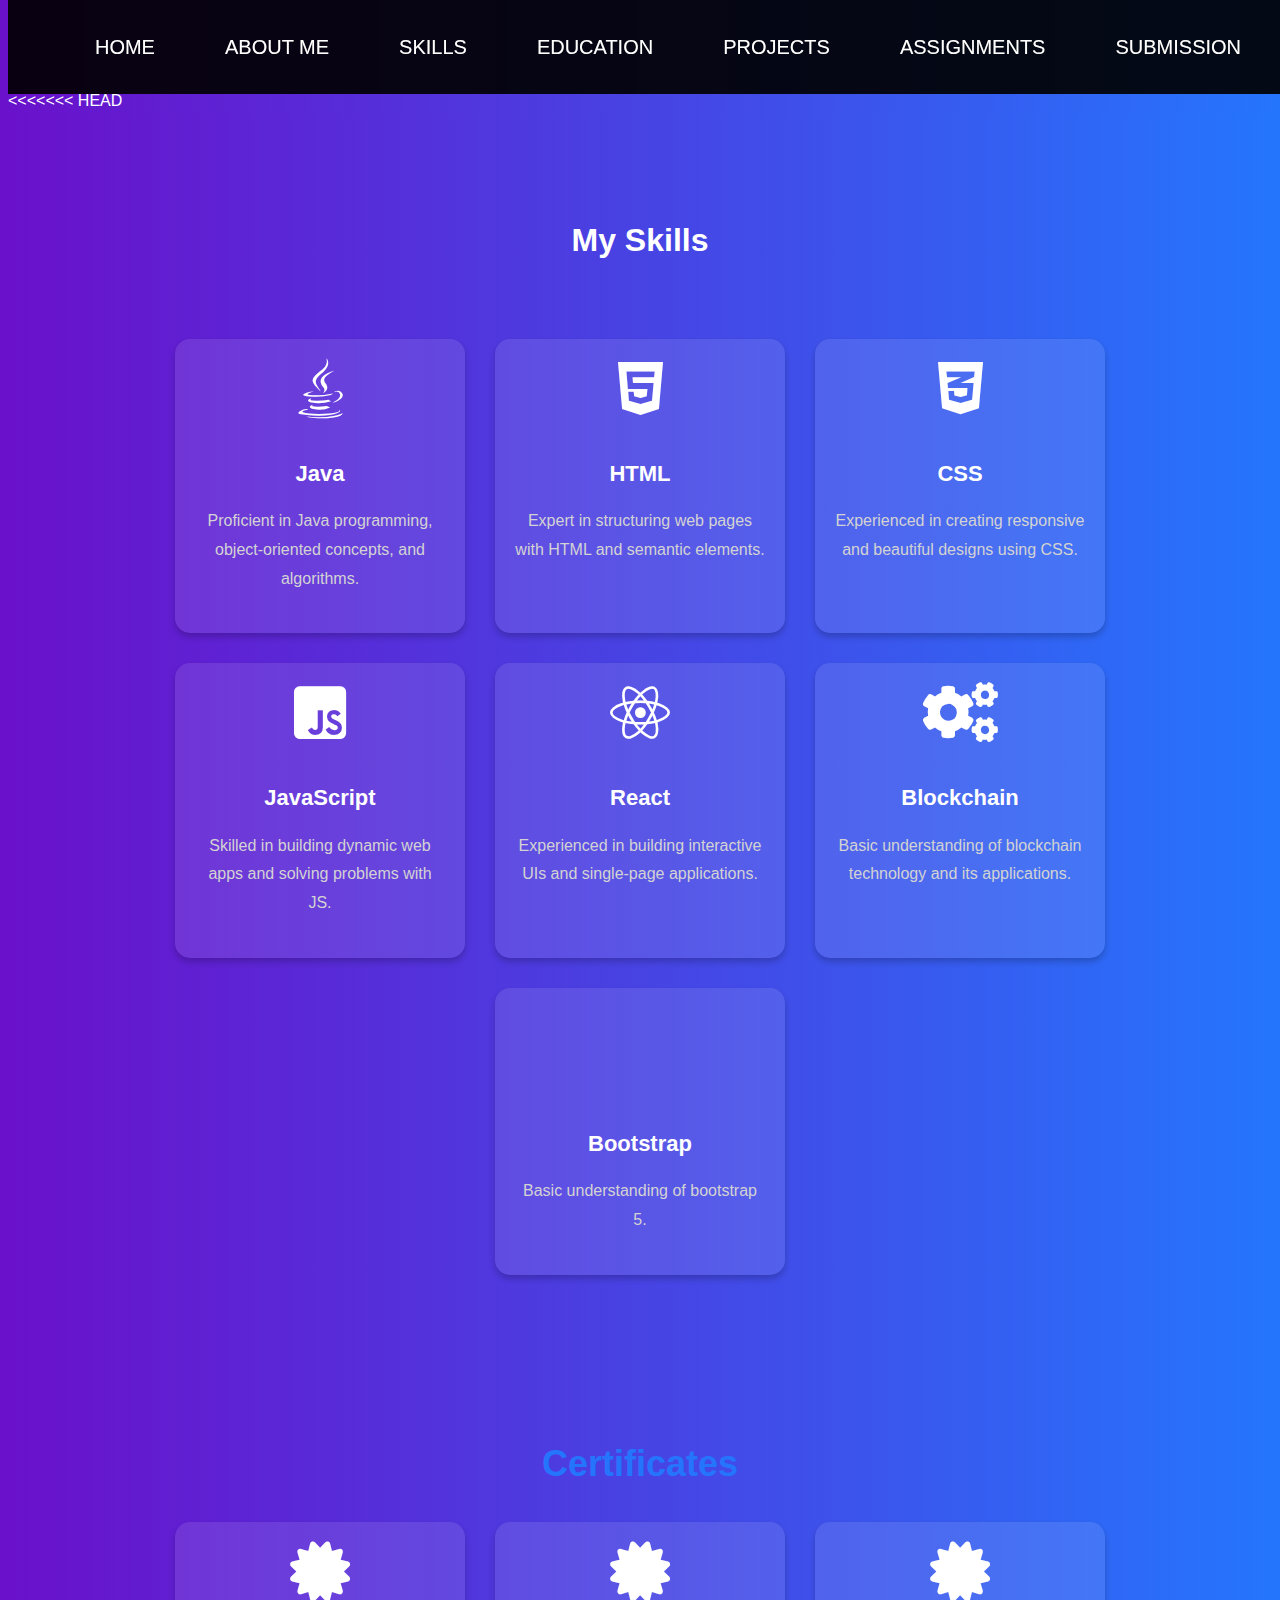
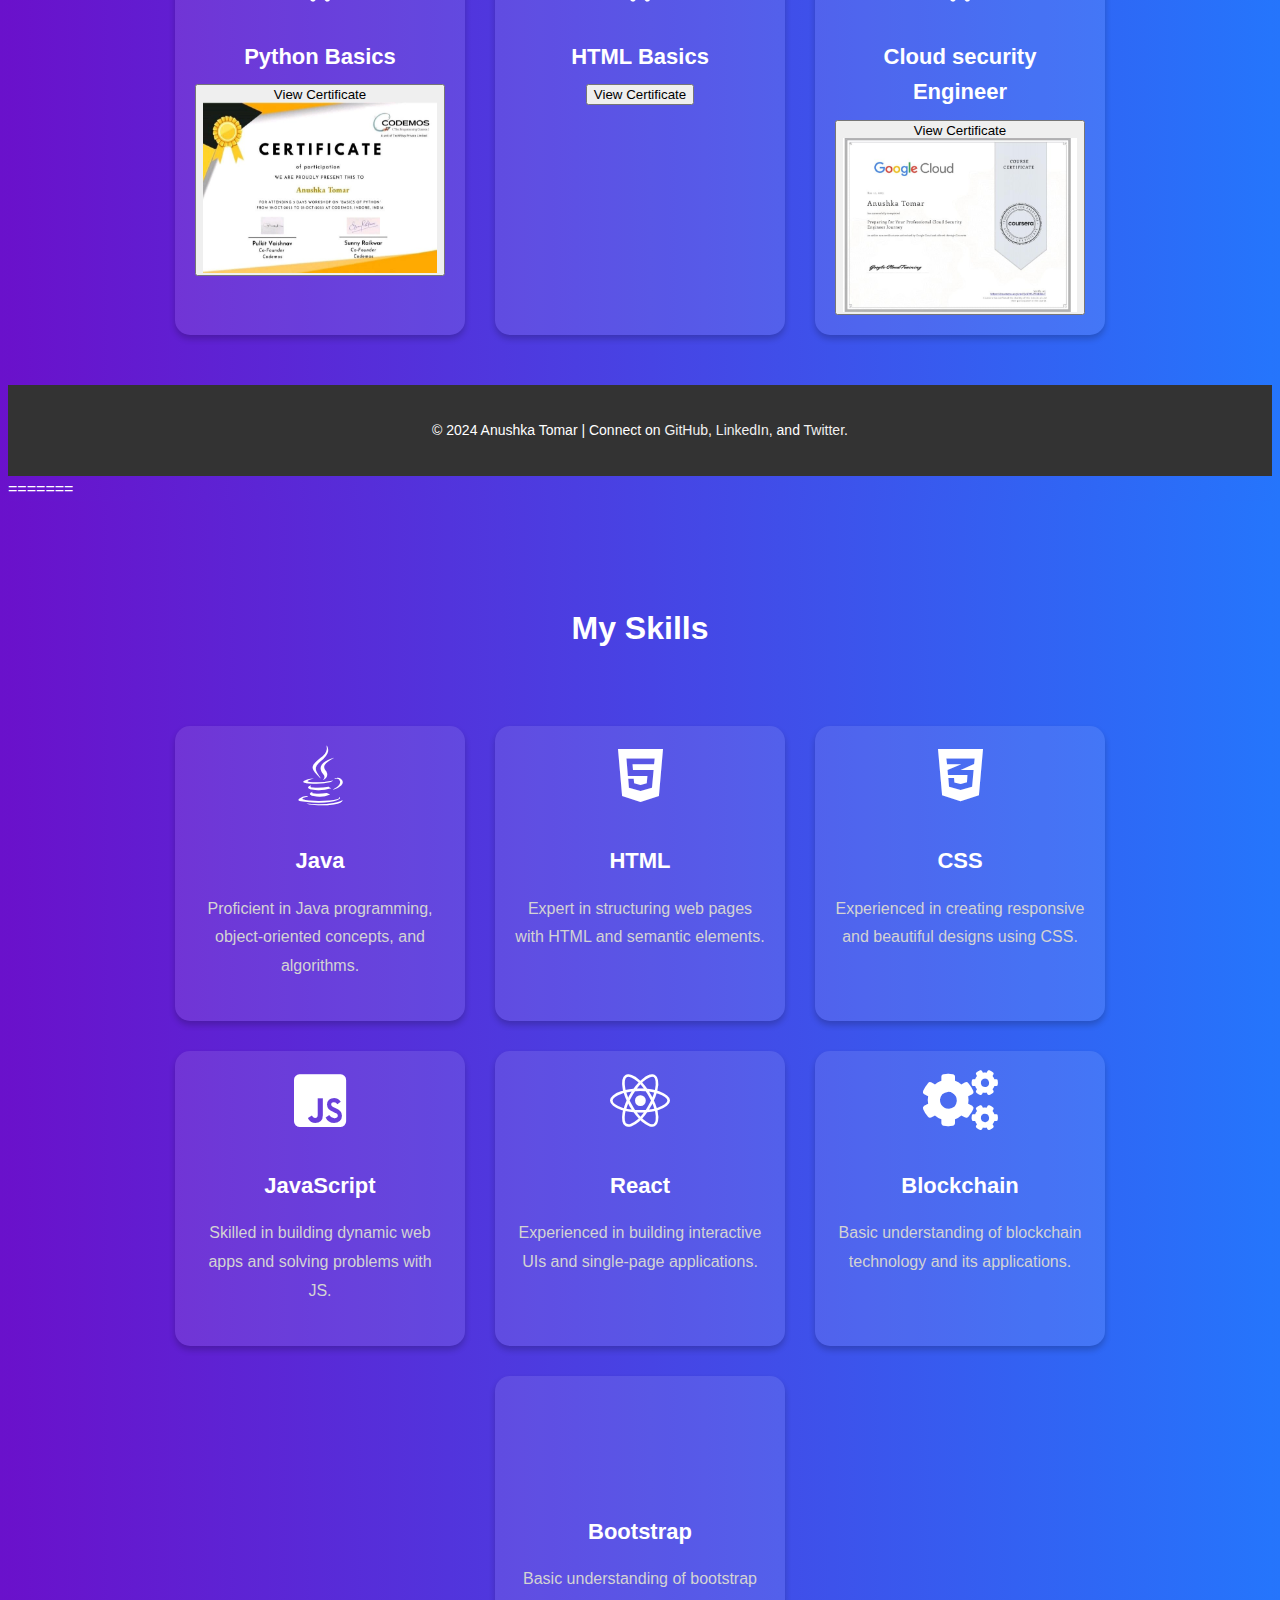
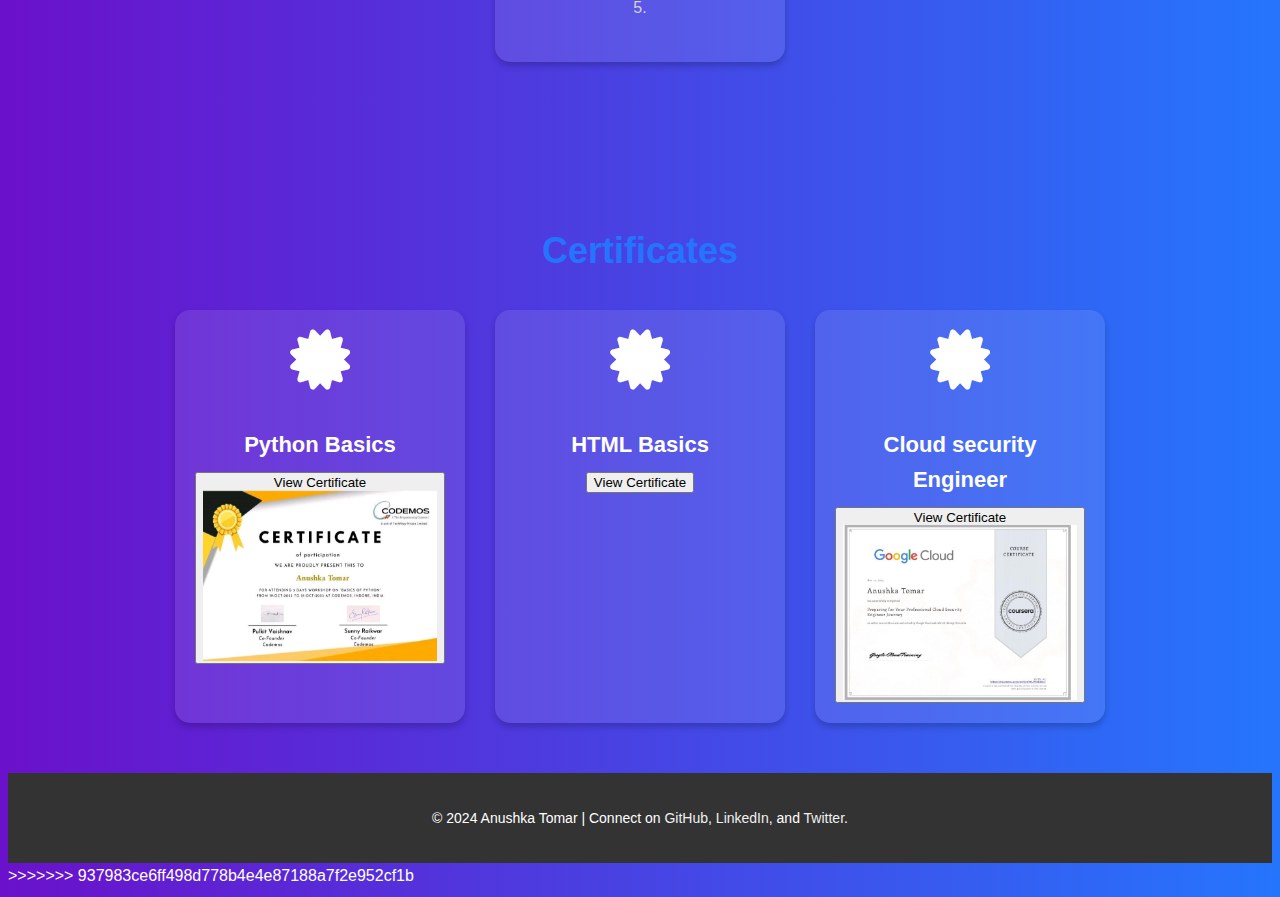
<file: portfolio/skills.html>
<<<<<<< HEAD
<!DOCTYPE html>
<html lang="en">
<head>
    <meta charset="UTF-8">
    <meta name="viewport" content="width=device-width, initial-scale=1.0">
    <title>Skills - Anushka Tomar</title>
    <link rel="icon" href="assets/favicon.ico" type="image/x-icon">
    <link rel="stylesheet" href="style.css">
    <!-- Link to FontAwesome for icons -->
    <link href="https://cdnjs.cloudflare.com/ajax/libs/font-awesome/5.15.4/css/all.min.css" rel="stylesheet">
</head>
<body>
    <!-- Navigation Bar -->
    <header class="head">
        <nav class="navbar navbar-expand-lg navbar-dark bg-transparent fixed-top ">
            
                    <span class="navbar-toggler-icon"></span>
                </button>
                <div class="collapse navbar-collapse" id="navbarNav">
                    <ul class="navbar-nav ms-auto">
                        <li class="nav-item"><a class="nav-link" href="index.html">Home</a></li>
                        <li class="nav-item"><a class="nav-link" href="about.html">About Me</a></li>
                        <li class="nav-item"><a class="nav-link" href="skills.html">Skills</a></li>
                        <li class="nav-item"><a class="nav-link" href="education.html">Education</a></li>
                        <li class="nav-item"><a class="nav-link" href="projects.html">Projects</a></li>
                        <li class="nav-item"><a class="nav-link" href="assignments.html">Assignments</a></li>
                        <li class="nav-item"><a class="nav-link" href="submission.html">Submission</a></li>
                    </ul>
                </div>
            </div>
        </nav>
    </header>


    <!-- Skills Section -->
    <section class="skills-section">
        <div class="container">
            <h1 class="section-title">My Skills</h1>
            <br>
            <br>
            <div class="skills-container">
                <!-- Tech Stack with Icons -->
                <div class="skill-card">
                    <i class="fab fa-java tech-icon"></i>
                    <h3>Java</h3>
                    <p>Proficient in Java programming, object-oriented concepts, and algorithms.</p>
                </div>
                <div class="skill-card">
                    <i class="fab fa-html5 tech-icon"></i>
                    <h3>HTML</h3>
                    <p>Expert in structuring web pages with HTML and semantic elements.</p>
                </div>
                <div class="skill-card">
                    <i class="fab fa-css3-alt tech-icon"></i>
                    <h3>CSS</h3>
                    <p>Experienced in creating responsive and beautiful designs using CSS.</p>
                </div>
                <div class="skill-card">
                    <i class="fab fa-js-square tech-icon"></i>
                    <h3>JavaScript</h3>
                    <p>Skilled in building dynamic web apps and solving problems with JS.</p>
                </div>
                <div class="skill-card">
                    <i class="fab fa-react tech-icon"></i>
                    <h3>React</h3>
                    <p>Experienced in building interactive UIs and single-page applications.</p>
                </div>
                <div class="skill-card">
                    <i class="fas fa-cogs tech-icon"></i>
                    <h3>Blockchain</h3>
                    <p>Basic understanding of blockchain technology and its applications.</p>
                </div>
                <div class="skill-card">
                    <i class="fa-brands fa-bootstrap"></i>
                    <h3>Bootstrap</h3>
                    <p>Basic understanding of bootstrap 5.</p>
                </div>
            </div>
        </div>
    </section>

    <!-- Certificate Section -->
    <section class="certificate-section">
        <div class="container">
            <h2 class="section-title">Certificates</h2>
            <div class="certificates-container">
                <!-- Certificate Card 1 -->
                <div class="certificate-card">
                    <i class="fas fa-certificate cert-icon"></i>
                    <h3>Python Basics</h3>
                    <button class="btn-view-certificate" onclick="window.open('', '_blank')">View Certificate <br><img src="python.jpg"></button>
                </div>
                <!-- Certificate Card 2 -->
                <div class="certificate-card">
                    <i class="fas fa-certificate cert-icon"></i>
                    <h3>HTML Basics</h3>
                    <button class="btn-view-certificate" onclick="window.open('https://certificates.openweaver.com/en/verify/40936496044041', '_blank')">View Certificate</button>
                </div>
                <!-- Certificate Card 3 -->
                <div class="certificate-card">
                    <i class="fas fa-certificate cert-icon"></i>
                    <h3>Cloud security Engineer</h3>
                    <button class="btn-view-certificate" onclick="window.open('https://coursera.org/share/920d307bd062e2ee7615ecd11b7003e0', '_blank')">View Certificate <br> <img src="google.jpg"></button>
                </div>
            </div>
        </div>
    </section>

    <!-- Footer -->
    <footer class="footer">
        <p>© 2024 Anushka Tomar | Connect on 
            <a href="https://github.com" target="_blank">GitHub</a>, 
            <a href="https://linkedin.com" target="_blank">LinkedIn</a>, and 
            <a href="https://twitter.com" target="_blank">Twitter</a>.
        </p>
    </footer>
</body>
</html>
=======
<!DOCTYPE html>
<html lang="en">
<head>
    <meta charset="UTF-8">
    <meta name="viewport" content="width=device-width, initial-scale=1.0">
    <title>Skills - Anushka Tomar</title>
    <link rel="icon" href="assets/favicon.ico" type="image/x-icon">
    <link rel="stylesheet" href="style.css">
    <!-- Link to FontAwesome for icons -->
    <link href="https://cdnjs.cloudflare.com/ajax/libs/font-awesome/5.15.4/css/all.min.css" rel="stylesheet">
</head>
<body>
    <!-- Navigation Bar -->
    <header class="head">
        <nav class="navbar navbar-expand-lg navbar-dark bg-transparent fixed-top ">
            
                    <span class="navbar-toggler-icon"></span>
                </button>
                <div class="collapse navbar-collapse" id="navbarNav">
                    <ul class="navbar-nav ms-auto">
                        <li class="nav-item"><a class="nav-link" href="index.html">Home</a></li>
                        <li class="nav-item"><a class="nav-link" href="about.html">About Me</a></li>
                        <li class="nav-item"><a class="nav-link" href="skills.html">Skills</a></li>
                        <li class="nav-item"><a class="nav-link" href="education.html">Education</a></li>
                        <li class="nav-item"><a class="nav-link" href="projects.html">Projects</a></li>
                        <li class="nav-item"><a class="nav-link" href="assignments.html">Assignments</a></li>
                        <li class="nav-item"><a class="nav-link" href="submission.html">Submission</a></li>
                    </ul>
                </div>
            </div>
        </nav>
    </header>


    <!-- Skills Section -->
    <section class="skills-section">
        <div class="container">
            <h1 class="section-title">My Skills</h1>
            <br>
            <br>
            <div class="skills-container">
                <!-- Tech Stack with Icons -->
                <div class="skill-card">
                    <i class="fab fa-java tech-icon"></i>
                    <h3>Java</h3>
                    <p>Proficient in Java programming, object-oriented concepts, and algorithms.</p>
                </div>
                <div class="skill-card">
                    <i class="fab fa-html5 tech-icon"></i>
                    <h3>HTML</h3>
                    <p>Expert in structuring web pages with HTML and semantic elements.</p>
                </div>
                <div class="skill-card">
                    <i class="fab fa-css3-alt tech-icon"></i>
                    <h3>CSS</h3>
                    <p>Experienced in creating responsive and beautiful designs using CSS.</p>
                </div>
                <div class="skill-card">
                    <i class="fab fa-js-square tech-icon"></i>
                    <h3>JavaScript</h3>
                    <p>Skilled in building dynamic web apps and solving problems with JS.</p>
                </div>
                <div class="skill-card">
                    <i class="fab fa-react tech-icon"></i>
                    <h3>React</h3>
                    <p>Experienced in building interactive UIs and single-page applications.</p>
                </div>
                <div class="skill-card">
                    <i class="fas fa-cogs tech-icon"></i>
                    <h3>Blockchain</h3>
                    <p>Basic understanding of blockchain technology and its applications.</p>
                </div>
                <div class="skill-card">
                    <i class="fa-brands fa-bootstrap"></i>
                    <h3>Bootstrap</h3>
                    <p>Basic understanding of bootstrap 5.</p>
                </div>
            </div>
        </div>
    </section>

    <!-- Certificate Section -->
    <section class="certificate-section">
        <div class="container">
            <h2 class="section-title">Certificates</h2>
            <div class="certificates-container">
                <!-- Certificate Card 1 -->
                <div class="certificate-card">
                    <i class="fas fa-certificate cert-icon"></i>
                    <h3>Python Basics</h3>
                    <button class="btn-view-certificate" onclick="window.open('', '_blank')">View Certificate <br><img src="python.jpg"></button>
                </div>
                <!-- Certificate Card 2 -->
                <div class="certificate-card">
                    <i class="fas fa-certificate cert-icon"></i>
                    <h3>HTML Basics</h3>
                    <button class="btn-view-certificate" onclick="window.open('https://certificates.openweaver.com/en/verify/40936496044041', '_blank')">View Certificate</button>
                </div>
                <!-- Certificate Card 3 -->
                <div class="certificate-card">
                    <i class="fas fa-certificate cert-icon"></i>
                    <h3>Cloud security Engineer</h3>
                    <button class="btn-view-certificate" onclick="window.open('https://coursera.org/share/920d307bd062e2ee7615ecd11b7003e0', '_blank')">View Certificate <br> <img src="google.jpg"></button>
                </div>
            </div>
        </div>
    </section>

    <!-- Footer -->
    <footer class="footer">
        <p>© 2024 Anushka Tomar | Connect on 
            <a href="https://github.com" target="_blank">GitHub</a>, 
            <a href="https://linkedin.com" target="_blank">LinkedIn</a>, and 
            <a href="https://twitter.com" target="_blank">Twitter</a>.
        </p>
    </footer>
</body>
</html>
>>>>>>> 937983ce6ff498d778b4e4e87188a7f2e952cf1b
</file>
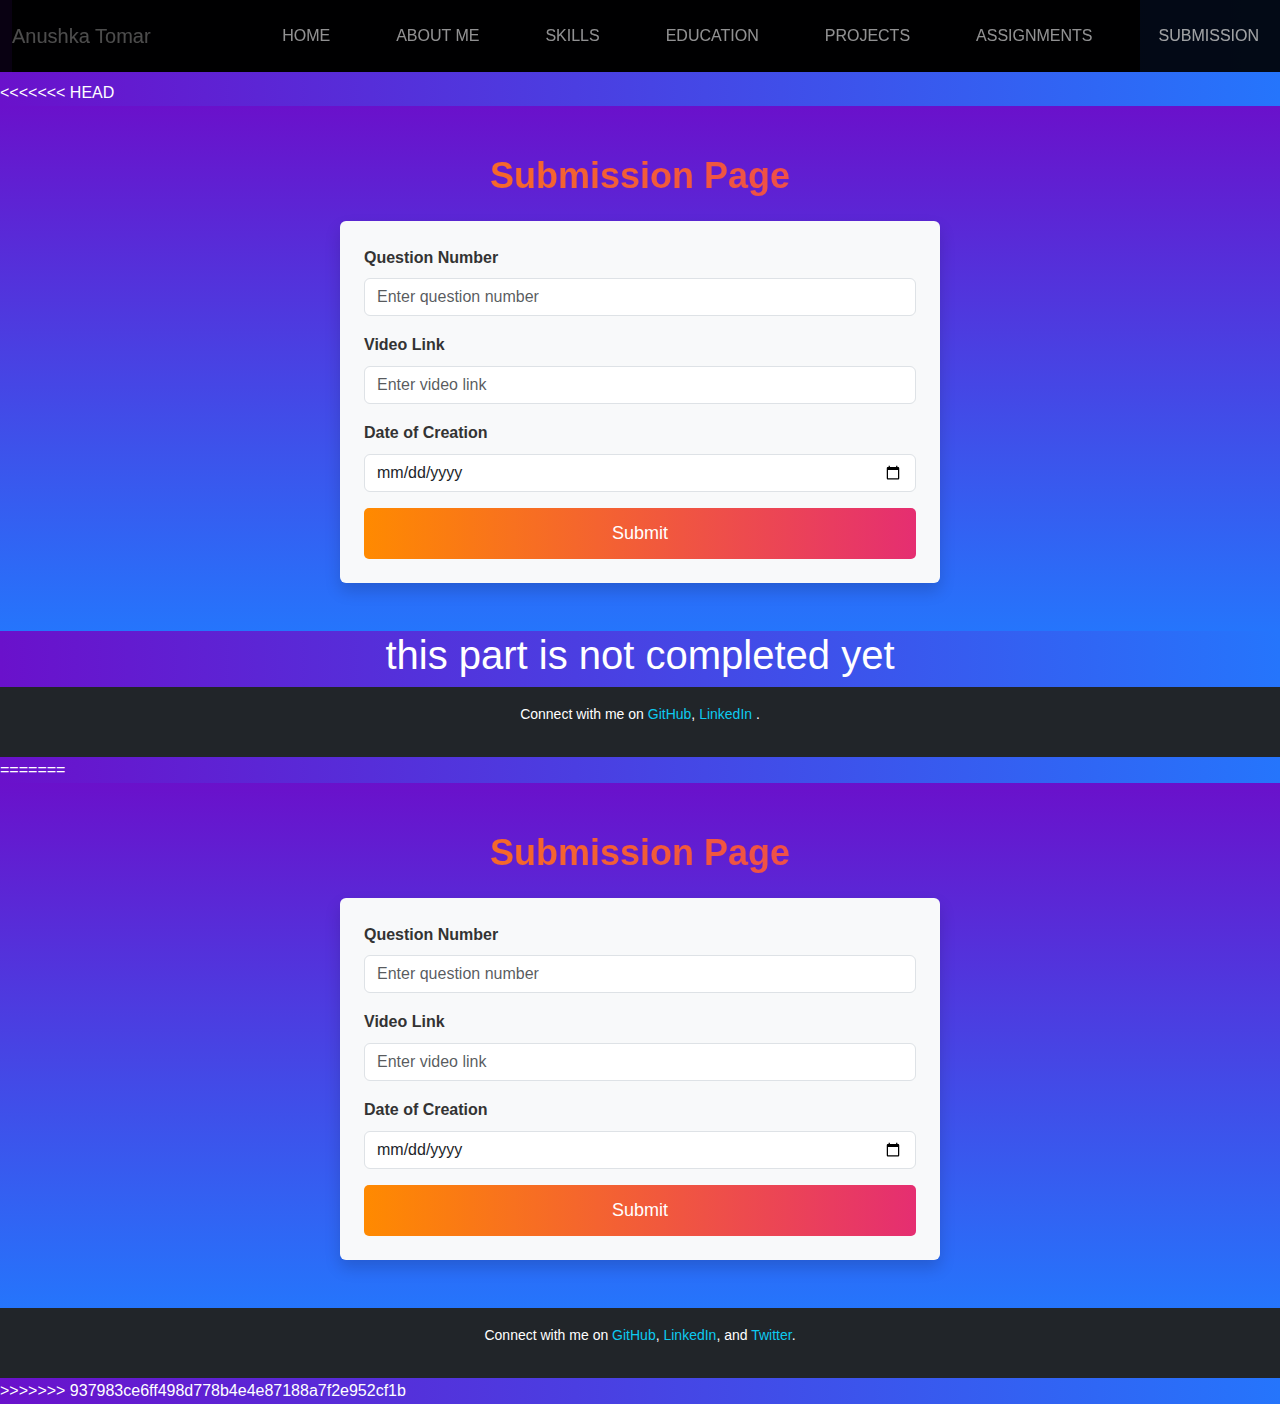
<file: portfolio/submission.html>
<<<<<<< HEAD
<!DOCTYPE html>
<html lang="en">
<head>
    <meta charset="UTF-8">
    <meta name="viewport" content="width=device-width, initial-scale=1.0">
    <title>Submissions - Anushka Tomar</title>
    <link rel="icon" href="assets/favicon.ico" type="image/x-icon">
    <link href="https://cdn.jsdelivr.net/npm/bootstrap@5.3.2/dist/css/bootstrap.min.css" rel="stylesheet">
    <link rel="stylesheet" href="style.css">
</head>
<body>
    <!-- Navigation Bar -->
    <header class="head">
        <nav class="navbar navbar-expand-lg navbar-dark bg-transparent fixed-top ">
            <div class="container">
                <a class="navbar-brand" href="index.html">Anushka Tomar</a>
                <button class="navbar-toggler" type="button" data-bs-toggle="collapse" data-bs-target="#navbarNav">
                    <span class="navbar-toggler-icon"></span>
                </button>
                <div class="collapse navbar-collapse" id="navbarNav">
                    <ul class="navbar-nav ms-auto">
                        <li class="nav-item"><a class="nav-link" href="index.html">Home</a></li>
                        <li class="nav-item"><a class="nav-link" href="about.html">About Me</a></li>
                        <li class="nav-item"><a class="nav-link" href="skills.html">Skills</a></li>
                        <li class="nav-item"><a class="nav-link" href="education.html">Education</a></li>
                        <li class="nav-item"><a class="nav-link" href="projects.html">Projects</a></li>
                        <li class="nav-item"><a class="nav-link" href="assignments.html">Assignments</a></li>
                        <li class="nav-item"><a class="nav-link" href="submission.html">Submission</a></li>
                    </ul>
                </div>
            </div>
        </nav>
    </header>

    <!-- Submission Form Section -->
    <section class="submission-section py-5">
        <div class="container">
            <h2 class="text-center mb-4 gradient-text">Submission Page</h2>
            <form class="submission-form shadow p-4 rounded bg-light">
                <div class="mb-3">
                    <label for="question" class="form-label">Question Number</label>
                    <input type="text" id="question" class="form-control" placeholder="Enter question number" required>
                </div>
                <div class="mb-3">
                    <label for="videoLink" class="form-label">Video Link</label>
                    <input type="url" id="videoLink" class="form-control" placeholder="Enter video link" required>
                </div>
                <div class="mb-3">
                    <label for="creationDate" class="form-label">Date of Creation</label>
                    <input type="date" id="creationDate" class="form-control" required>
                </div>
                <button type="submit" class="btn btn-primary w-100">Submit</button>
            </form>
        </div>
    </section>
    <h1 class="text-center"> this part is not completed yet</h1>

    <!-- Footer -->
    <footer class="bg-dark text-white text-center py-3">
        <p>Connect with me on 
            <a href="https://github.com/AnushkaTomar123" target="_blank" class="text-info">GitHub</a>, 
            <a href="https://www.linkedin.com/in/anushka-tomar-8034b0267?utm_source=share&utm_campaign=share_via&utm_content=profile&utm_medium=android_app" target="_blank" class="text-info">LinkedIn</a>
           .
        </p>
    </footer>

    <script src="https://cdn.jsdelivr.net/npm/bootstrap@5.3.2/dist/js/bootstrap.bundle.min.js"></script>
</body>
</html>
=======
<!DOCTYPE html>
<html lang="en">
<head>
    <meta charset="UTF-8">
    <meta name="viewport" content="width=device-width, initial-scale=1.0">
    <title>Submissions - Anushka Tomar</title>
    <link rel="icon" href="assets/favicon.ico" type="image/x-icon">
    <link href="https://cdn.jsdelivr.net/npm/bootstrap@5.3.2/dist/css/bootstrap.min.css" rel="stylesheet">
    <link rel="stylesheet" href="style.css">
</head>
<body>
    <!-- Navigation Bar -->
    <header class="head">
        <nav class="navbar navbar-expand-lg navbar-dark bg-transparent fixed-top ">
            <div class="container">
                <a class="navbar-brand" href="index.html">Anushka Tomar</a>
                <button class="navbar-toggler" type="button" data-bs-toggle="collapse" data-bs-target="#navbarNav">
                    <span class="navbar-toggler-icon"></span>
                </button>
                <div class="collapse navbar-collapse" id="navbarNav">
                    <ul class="navbar-nav ms-auto">
                        <li class="nav-item"><a class="nav-link" href="index.html">Home</a></li>
                        <li class="nav-item"><a class="nav-link" href="about.html">About Me</a></li>
                        <li class="nav-item"><a class="nav-link" href="skills.html">Skills</a></li>
                        <li class="nav-item"><a class="nav-link" href="education.html">Education</a></li>
                        <li class="nav-item"><a class="nav-link" href="projects.html">Projects</a></li>
                        <li class="nav-item"><a class="nav-link" href="assignments.html">Assignments</a></li>
                        <li class="nav-item"><a class="nav-link" href="submission.html">Submission</a></li>
                    </ul>
                </div>
            </div>
        </nav>
    </header>

    <!-- Submission Form Section -->
    <section class="submission-section py-5">
        <div class="container">
            <h2 class="text-center mb-4 gradient-text">Submission Page</h2>
            <form class="submission-form shadow p-4 rounded bg-light">
                <div class="mb-3">
                    <label for="question" class="form-label">Question Number</label>
                    <input type="text" id="question" class="form-control" placeholder="Enter question number" required>
                </div>
                <div class="mb-3">
                    <label for="videoLink" class="form-label">Video Link</label>
                    <input type="url" id="videoLink" class="form-control" placeholder="Enter video link" required>
                </div>
                <div class="mb-3">
                    <label for="creationDate" class="form-label">Date of Creation</label>
                    <input type="date" id="creationDate" class="form-control" required>
                </div>
                <button type="submit" class="btn btn-primary w-100">Submit</button>
            </form>
        </div>
    </section>

    <!-- Footer -->
    <footer class="bg-dark text-white text-center py-3">
        <p>Connect with me on 
            <a href="https://github.com" target="_blank" class="text-info">GitHub</a>, 
            <a href="https://linkedin.com" target="_blank" class="text-info">LinkedIn</a>, and 
            <a href="https://twitter.com" target="_blank" class="text-info">Twitter</a>.
        </p>
    </footer>

    <script src="https://cdn.jsdelivr.net/npm/bootstrap@5.3.2/dist/js/bootstrap.bundle.min.js"></script>
</body>
</html>
>>>>>>> 937983ce6ff498d778b4e4e87188a7f2e952cf1b
</file>
<file: portfolio/style.css>
<<<<<<< HEAD
/* General Reset and Base Styles */
* {
    margin: 0;
    padding: 0;
    box-sizing: border-box;
    transition: all 0.3s ease;
}

body {
    font-family: 'Roboto', sans-serif;
    line-height: 1.6;
    background: linear-gradient(to right, #6a11cb, #2575fc);
    color: #fff;
    padding-top: 80px; /* Space for fixed navbar */
}

a {
    text-decoration: none;
    color: inherit;
}

/* Navigation Bar */
header nav div {
    background-color: rgba(0, 0, 0, 0.7);
    position: fixed;
    top: 0;
    width: 100%;
    z-index: 1000;
    padding: 15px 0;
}

header nav  div ul {
    display: flex;
    justify-content: center;
    list-style: none;
}

header nav div  ul li {
    margin: 0 25px;
}

header nav div ul li a {
    color: #fff;
    font-size: 20px;
    font-weight: 500;
    text-transform: uppercase;
    padding: 10px;
    transition: color 0.3s ease;
}

header nav  div ul li a:hover {
    color: #2575fc;
}

/* Hero Section */
.hero {
    display: flex;
    justify-content: center;
    align-items: center;
    height: 100vh;
    background: linear-gradient(to bottom, #4c6ef5, #280f2b);
    color: #fff;
    text-align: center;
    position: relative;
}

.hero::after {
    content: '';
    position: absolute;
    top: 0;
    left: 0;
    width: 100%;
    height: 100%;
    background: url('path/to/your-background-image.jpg') no-repeat center center;
    background-size: cover;
    opacity: 0.3;
}

.hero .container {
    max-width: 800px;
    z-index: 10;
}

.hero img {
    width: 210px;
    height: 230px;
    border-radius: 50%;
    margin-bottom: 20px;
    animation: fadeIn 2s ease-out;
}

.hero h1 {
    font-size: 36px;
    font-weight: 700;
    margin-bottom: 15px;
    animation: slideIn 1s ease-out;
}

.hero p {
    font-size: 20px;
    margin-bottom: 30px;
    animation: fadeIn 2s ease-out;
}

.btn {
    padding: 12px 24px;
    background-color: #28a745;
    color: #fff;
    border: none;
    border-radius: 5px;
    font-size: 18px;
    cursor: pointer;
    transition: background-color 0.3s ease;
}

.btn:hover {
    background-color: #218838;
}

/* Social Media Icons */
.social-links a {
    margin: 0 15px;
    color: #fff;
    font-size: 24px;
    transition: color 0.3s ease;
}

.social-links a:hover {
    color: #28a745;
}

/* Footer */
footer {
    text-align: center;
    background-color: #333;
    padding: 20px;
    color: #fff;
}

/* Section Styles */
section {
    padding: 60px 20px;
    background-color: #fff;
    color: #333;
}

section h2 {
    text-align: center;
    font-size: 36px;
    margin-bottom: 30px;
    font-weight: 700;
    color: #2575fc;
    animation: slideIn 1s ease-out;
}

section p {
    text-align: center;
    font-size: 18px;
    margin-bottom: 20px;
    line-height: 1.8;
    animation: fadeIn 2s ease-out;
}

.about-img {
    width: 250px;
    height: 250px;
    border-radius: 50%;
    display: block;
    margin: 30px auto;
    animation: zoomIn 2s ease-out;
}




/* Flexbox Layout for Assignments Videos */
#assignments .video-container {
    display: flex;
    justify-content: space-evenly;
    flex-wrap: wrap;
    gap: 20px;
    margin-top: 30px;
}

.video-container .video {
    width: 30%;
    box-shadow: 0 4px 6px rgba(0, 0, 0, 0.1);
    border-radius: 5px;
    transition: transform 0.3s ease;
}

.video-container .video:hover {
    transform: scale(1.05);
}

.video-container iframe {
    width: 100%;
    height: 250px;
    border-radius: 5px;
}

/* Gradient Text Effect */
.gradient-text {
    background: linear-gradient(90deg, #6a11cb, #2575fc);
    background-clip: text;
    color: transparent;
    font-weight: 700;
    font-size: 36px;
}

/* Animations */
@keyframes slideIn {
    0% {
        transform: translateY(-50px);
        opacity: 0;
    }
    100% {
        transform: translateY(0);
        opacity: 1;
    }
}

@keyframes fadeIn {
    0% {
        opacity: 0;
    }
    100% {
        opacity: 1;
    }
}

@keyframes zoomIn {
    0% {
        transform: scale(0.8);
        opacity: 0;
    }
    100% {
        transform: scale(1);
        opacity: 1;
    }
}

/* Responsiveness */
@media (max-width: 768px) {
    .hero h1 {
        font-size: 28px;
    }

    .hero p {
        font-size: 16px;
    }

    .video-container .video {
        width: 45%;
    }
}

@media (max-width: 480px) {
    .video-container .video {
        width: 100%;
    }

    .hero h1 {
        font-size: 24px;
    }

    .hero p {
        font-size: 14px;
    }
}
/* Assignments Section */
#assignments {
    padding: 60px 20px;
    background: linear-gradient(to right, #4c6ef5, #6a11cb);
    color: #fff;
    text-align: center;
}

#assignments h2 {
    font-size: 36px;
    font-weight: bold;
    margin-bottom: 20px;
    color: #fff;
    text-shadow: 2px 2px 4px rgba(0, 0, 0, 0.5);
}

#assignments p {
    font-size: 18px;
    margin-bottom: 40px;
    color: #e0e0e0;
}

/* Flexbox Container */
.video-container {
    display: flex;
    justify-content: space-evenly;
    flex-wrap: wrap;
    gap: 20px;
}

/* Individual Video Box */
.video-box {
    background: rgba(255, 255, 255, 0.1);
    border: 1px solid rgba(255, 255, 255, 0.2);
    border-radius: 8px;
    padding: 20px;
    width: 30%;
    text-align: center;
    box-shadow: 0 4px 6px rgba(0, 0, 0, 0.2);
    transition: transform 0.3s ease, box-shadow 0.3s ease;
}

.video-box:hover {
    transform: translateY(-10px);
    box-shadow: 0 8px 15px rgba(0, 0, 0, 0.3);
}

.video-box h3 {
    font-size: 20px;
    color: #fff;
    margin-top: 10px;
}

.video-box p {
    font-size: 16px;
    color: #dcdcdc;
    margin-top: 5px;
}

/* Responsive Design */
@media (max-width: 768px) {
    .video-box {
        width: 45%;
    }
}

@media (max-width: 480px) {
    .video-box {
        width: 100%;
    }
}
/*project*/
/* General Reset for Images */
img {
    max-width: 100%;
    height: auto;
}

/* Projects Section */
#projects {
    padding: 60px 20px;
    background: linear-gradient(to bottom, #4c6ef5, #6a11cb);
    color: #fff;
    text-align: center;
}

#projects h2 {
    font-size: 36px;
    margin-bottom: 20px;
    text-shadow: 2px 2px 4px rgba(0, 0, 0, 0.5);
}

#projects p {
    font-size: 18px;
    margin-bottom: 40px;
    color: #e0e0e0;
}

/* Flexbox Container */
.project-container {
    display: flex;
    flex-wrap: wrap;
    justify-content: space-evenly;
    gap: 20px;
}

/* Individual Project Box */
.project-box {
    background: rgba(255, 255, 255, 0.1);
    border: 1px solid rgba(255, 255, 255, 0.2);
    border-radius: 8px;
    padding: 20px;
    width: 30%;
    text-align: center;
    box-shadow: 0 4px 6px rgba(0, 0, 0, 0.2);
    transition: transform 0.3s ease, box-shadow 0.3s ease;
}

.project-box:hover {
    transform: translateY(-10px);
    box-shadow: 0 8px 15px rgba(0, 0, 0, 0.3);
}

.project-box h3 {
    font-size: 20px;
    margin-top: 10px;
    color: #fff;
}

.project-box p {
    font-size: 16px;
    margin: 10px 0;
    color: #dcdcdc;
}

.project-box a {
    display: inline-block;
    margin-top: 10px;
    padding: 10px 20px;
    font-size: 14px;
    color: #fff;
    background: linear-gradient(to right, #ff8a00, #e52e71);
    text-decoration: none;
    border-radius: 5px;
    transition: background 0.3s ease;
}

.project-box a:hover {
    background: linear-gradient(to right, #e52e71, #ff8a00);
}

/* Responsive Design */
@media (max-width: 768px) {
    .project-box {
        width: 45%;
    }
}

@media (max-width: 480px) {
    .project-box {
        width: 100%;
    }
}
/*submission*/

/* Gradient Text */
.gradient-text {
    background: linear-gradient(to right, #ff8a00, #e52e71);
    background-clip: text;
    -webkit-text-fill-color: transparent;
}

/* Submission Section */
.submission-section {
    background: linear-gradient(to bottom, #6a11cb, #2575fc);
    color: #fff;
}

.submission-form {
    max-width: 600px;
    margin: 0 auto;
    background-color: rgba(255, 255, 255, 0.9);
    border-radius: 10px;
    padding: 20px;
    animation: fadeInUp 1s ease-in-out;
}

.submission-form .form-label {
    font-weight: bold;
    color: #333;
}

.submission-form .btn-primary {
    background: linear-gradient(to right, #ff8a00, #e52e71);
    border: none;
    transition: all 0.3s ease-in-out;
}

.submission-form .btn-primary:hover {
    background: linear-gradient(to right, #e52e71, #ff8a00);
    box-shadow: 0 4px 6px rgba(0, 0, 0, 0.2);
}

/* Footer Styling */
footer {
    font-size: 14px;
}

footer a {
    text-decoration: none;
    transition: color 0.3s;
}

footer a:hover {
    color: #ff8a00;
}

/* Animation */
@keyframes fadeInUp {
    from {
        opacity: 0;
        transform: translateY(20px);
    }
    to {
        opacity: 1;
        transform: translateY(0);
    }
}

/* Responsive Design */
@media (max-width: 768px) {
    nav .navbar-brand {
        font-size: 18px;
    }

    .submission-form {
        padding: 15px;
    }
}



/* Skills Section */

.skills-section {
    font-family: 'Roboto', sans-serif;
    line-height: 1.6;
    background: linear-gradient(to right, #6a11cb, #2575fc); /* Gradient background like home section */
    color: #fff; /* White text */
    padding-top: 80px; /* Space for fixed navbar */
    padding-bottom: 50px;
    text-align: center;
}

.skills-container {
    display: flex;
    flex-wrap: wrap;
    justify-content: center;
    gap: 30px;
}

.skill-card {
    background-color: rgba(255, 255, 255, 0.1); /* Semi-transparent white background for card */
    border-radius: 15px;
    box-shadow: 0 4px 6px rgba(0, 0, 0, 0.2);
    padding: 20px;
    width: 250px;
    text-align: center;
    transition: transform 0.3s ease-in-out;
}

.skill-card:hover {
    transform: translateY(-10px);
}

.skill-card i {
    font-size: 60px;
    color: #fff; /* White icons */
    margin-bottom: 15px;
}

.skill-card h3 {
    font-size: 22px;
    color: #fff; /* White text for skill name */
    margin-bottom: 10px;
}

.skill-card p {
    color: #d3d3d3; /* Lighter gray text for descriptions */
    font-size: 16px;
}

/* Certificate Section */
.certificate-section {
    font-family: 'Roboto', sans-serif;
    line-height: 1.6;
    background: linear-gradient(to right, #6a11cb, #2575fc); /* Gradient background */
    color: #fff;
    padding-top: 80px;
    padding-bottom: 50px;
    text-align: center;
}

.certificates-container {
    display: flex;
    flex-wrap: wrap;
    justify-content: center;
    gap: 30px;
}

.certificate-card {
    background-color: rgba(255, 255, 255, 0.1); /* Semi-transparent background for cards */
    border-radius: 15px;
    box-shadow: 0 4px 6px rgba(0, 0, 0, 0.2);
    padding: 20px;
    width: 250px;
    text-align: center;
    transition: transform 0.3s ease-in-out;
}

.certificate-card:hover {
    transform: translateY(-10px);
}

.cert-icon {
    font-size: 60px;
    color: #fff;
    margin-bottom: 15px;
}

.certificate-card h3 {
    font-size: 22px;
    color: #fff; /* White text for certificate titles */
    margin-bottom: 10px;
}

.certificate-image {
    width: 100%;
    height: auto;
    border-radius: 10px;
    cursor: pointer;
    transition: transform 0.3s ease;
}

.certificate-image:hover {
    transform: scale(1.05);
}

/* Footer */
.footer {
    background-color: #333;
    color: white;
    padding: 20px;
    text-align: center;
}

.footer a {
    color: #f0f0f0;
    text-decoration: none;
}

.footer a:hover {
    text-decoration: underline;
}






/* Education Section */

.education-section {
    font-family: 'Roboto', sans-serif;
    line-height: 1.6;
    background: linear-gradient(to right, #6a11cb, #2575fc); /* Gradient background like home section */
    color: #fff; /* White text */
    padding-top: 80px; /* Space for fixed navbar */
    padding-bottom: 50px;
    text-align: center;
}

.education-container {
    display: flex;
    flex-wrap: wrap;
    justify-content: center;
    gap: 30px;
}

.education-card {
    background-color: rgba(255, 255, 255, 0.1); /* Semi-transparent white background for card */
    border-radius: 15px;
    box-shadow: 0 4px 6px rgba(0, 0, 0, 0.2);
    padding: 20px;
    width: 250px;
    text-align: center;
    transition: transform 0.3s ease-in-out;
}

.education-card:hover {
    transform: translateY(-10px);
}

.education-card h3 {
    font-size: 22px;
    color: #fff;
    margin-bottom: 10px;
}

.education-card p {
    color: #d3d3d3; /* Lighter gray text for descriptions */
    font-size: 16px;
}


=======
/* General Reset and Base Styles */
* {
    margin: 0;
    padding: 0;
    box-sizing: border-box;
    transition: all 0.3s ease;
}

body {
    font-family: 'Roboto', sans-serif;
    line-height: 1.6;
    background: linear-gradient(to right, #6a11cb, #2575fc);
    color: #fff;
    padding-top: 80px; /* Space for fixed navbar */
}

a {
    text-decoration: none;
    color: inherit;
}

/* Navigation Bar */
header nav div {
    background-color: rgba(0, 0, 0, 0.7);
    position: fixed;
    top: 0;
    width: 100%;
    z-index: 1000;
    padding: 15px 0;
}

header nav  div ul {
    display: flex;
    justify-content: center;
    list-style: none;
}

header nav div  ul li {
    margin: 0 25px;
}

header nav div ul li a {
    color: #fff;
    font-size: 20px;
    font-weight: 500;
    text-transform: uppercase;
    padding: 10px;
    transition: color 0.3s ease;
}

header nav  div ul li a:hover {
    color: #2575fc;
}

/* Hero Section */
.hero {
    display: flex;
    justify-content: center;
    align-items: center;
    height: 100vh;
    background: linear-gradient(to bottom, #4c6ef5, #280f2b);
    color: #fff;
    text-align: center;
    position: relative;
}

.hero::after {
    content: '';
    position: absolute;
    top: 0;
    left: 0;
    width: 100%;
    height: 100%;
    background: url('path/to/your-background-image.jpg') no-repeat center center;
    background-size: cover;
    opacity: 0.3;
}

.hero .container {
    max-width: 800px;
    z-index: 10;
}

.hero img {
    width: 210px;
    height: 230px;
    border-radius: 50%;
    margin-bottom: 20px;
    animation: fadeIn 2s ease-out;
}

.hero h1 {
    font-size: 36px;
    font-weight: 700;
    margin-bottom: 15px;
    animation: slideIn 1s ease-out;
}

.hero p {
    font-size: 20px;
    margin-bottom: 30px;
    animation: fadeIn 2s ease-out;
}

.btn {
    padding: 12px 24px;
    background-color: #28a745;
    color: #fff;
    border: none;
    border-radius: 5px;
    font-size: 18px;
    cursor: pointer;
    transition: background-color 0.3s ease;
}

.btn:hover {
    background-color: #218838;
}

/* Social Media Icons */
.social-links a {
    margin: 0 15px;
    color: #fff;
    font-size: 24px;
    transition: color 0.3s ease;
}

.social-links a:hover {
    color: #28a745;
}

/* Footer */
footer {
    text-align: center;
    background-color: #333;
    padding: 20px;
    color: #fff;
}

/* Section Styles */
section {
    padding: 60px 20px;
    background-color: #fff;
    color: #333;
}

section h2 {
    text-align: center;
    font-size: 36px;
    margin-bottom: 30px;
    font-weight: 700;
    color: #2575fc;
    animation: slideIn 1s ease-out;
}

section p {
    text-align: center;
    font-size: 18px;
    margin-bottom: 20px;
    line-height: 1.8;
    animation: fadeIn 2s ease-out;
}

.about-img {
    width: 250px;
    height: 250px;
    border-radius: 50%;
    display: block;
    margin: 30px auto;
    animation: zoomIn 2s ease-out;
}




/* Flexbox Layout for Assignments Videos */
#assignments .video-container {
    display: flex;
    justify-content: space-evenly;
    flex-wrap: wrap;
    gap: 20px;
    margin-top: 30px;
}

.video-container .video {
    width: 30%;
    box-shadow: 0 4px 6px rgba(0, 0, 0, 0.1);
    border-radius: 5px;
    transition: transform 0.3s ease;
}

.video-container .video:hover {
    transform: scale(1.05);
}

.video-container iframe {
    width: 100%;
    height: 250px;
    border-radius: 5px;
}

/* Gradient Text Effect */
.gradient-text {
    background: linear-gradient(90deg, #6a11cb, #2575fc);
    background-clip: text;
    color: transparent;
    font-weight: 700;
    font-size: 36px;
}

/* Animations */
@keyframes slideIn {
    0% {
        transform: translateY(-50px);
        opacity: 0;
    }
    100% {
        transform: translateY(0);
        opacity: 1;
    }
}

@keyframes fadeIn {
    0% {
        opacity: 0;
    }
    100% {
        opacity: 1;
    }
}

@keyframes zoomIn {
    0% {
        transform: scale(0.8);
        opacity: 0;
    }
    100% {
        transform: scale(1);
        opacity: 1;
    }
}

/* Responsiveness */
@media (max-width: 768px) {
    .hero h1 {
        font-size: 28px;
    }

    .hero p {
        font-size: 16px;
    }

    .video-container .video {
        width: 45%;
    }
}

@media (max-width: 480px) {
    .video-container .video {
        width: 100%;
    }

    .hero h1 {
        font-size: 24px;
    }

    .hero p {
        font-size: 14px;
    }
}
/* Assignments Section */
#assignments {
    padding: 60px 20px;
    background: linear-gradient(to right, #4c6ef5, #6a11cb);
    color: #fff;
    text-align: center;
}

#assignments h2 {
    font-size: 36px;
    font-weight: bold;
    margin-bottom: 20px;
    color: #fff;
    text-shadow: 2px 2px 4px rgba(0, 0, 0, 0.5);
}

#assignments p {
    font-size: 18px;
    margin-bottom: 40px;
    color: #e0e0e0;
}

/* Flexbox Container */
.video-container {
    display: flex;
    justify-content: space-evenly;
    flex-wrap: wrap;
    gap: 20px;
}

/* Individual Video Box */
.video-box {
    background: rgba(255, 255, 255, 0.1);
    border: 1px solid rgba(255, 255, 255, 0.2);
    border-radius: 8px;
    padding: 20px;
    width: 30%;
    text-align: center;
    box-shadow: 0 4px 6px rgba(0, 0, 0, 0.2);
    transition: transform 0.3s ease, box-shadow 0.3s ease;
}

.video-box:hover {
    transform: translateY(-10px);
    box-shadow: 0 8px 15px rgba(0, 0, 0, 0.3);
}

.video-box h3 {
    font-size: 20px;
    color: #fff;
    margin-top: 10px;
}

.video-box p {
    font-size: 16px;
    color: #dcdcdc;
    margin-top: 5px;
}

/* Responsive Design */
@media (max-width: 768px) {
    .video-box {
        width: 45%;
    }
}

@media (max-width: 480px) {
    .video-box {
        width: 100%;
    }
}
/*project*/
/* General Reset for Images */
img {
    max-width: 100%;
    height: auto;
}

/* Projects Section */
#projects {
    padding: 60px 20px;
    background: linear-gradient(to bottom, #4c6ef5, #6a11cb);
    color: #fff;
    text-align: center;
}

#projects h2 {
    font-size: 36px;
    margin-bottom: 20px;
    text-shadow: 2px 2px 4px rgba(0, 0, 0, 0.5);
}

#projects p {
    font-size: 18px;
    margin-bottom: 40px;
    color: #e0e0e0;
}

/* Flexbox Container */
.project-container {
    display: flex;
    flex-wrap: wrap;
    justify-content: space-evenly;
    gap: 20px;
}

/* Individual Project Box */
.project-box {
    background: rgba(255, 255, 255, 0.1);
    border: 1px solid rgba(255, 255, 255, 0.2);
    border-radius: 8px;
    padding: 20px;
    width: 30%;
    text-align: center;
    box-shadow: 0 4px 6px rgba(0, 0, 0, 0.2);
    transition: transform 0.3s ease, box-shadow 0.3s ease;
}

.project-box:hover {
    transform: translateY(-10px);
    box-shadow: 0 8px 15px rgba(0, 0, 0, 0.3);
}

.project-box h3 {
    font-size: 20px;
    margin-top: 10px;
    color: #fff;
}

.project-box p {
    font-size: 16px;
    margin: 10px 0;
    color: #dcdcdc;
}

.project-box a {
    display: inline-block;
    margin-top: 10px;
    padding: 10px 20px;
    font-size: 14px;
    color: #fff;
    background: linear-gradient(to right, #ff8a00, #e52e71);
    text-decoration: none;
    border-radius: 5px;
    transition: background 0.3s ease;
}

.project-box a:hover {
    background: linear-gradient(to right, #e52e71, #ff8a00);
}

/* Responsive Design */
@media (max-width: 768px) {
    .project-box {
        width: 45%;
    }
}

@media (max-width: 480px) {
    .project-box {
        width: 100%;
    }
}
/*submission*/

/* Gradient Text */
.gradient-text {
    background: linear-gradient(to right, #ff8a00, #e52e71);
    background-clip: text;
    -webkit-text-fill-color: transparent;
}

/* Submission Section */
.submission-section {
    background: linear-gradient(to bottom, #6a11cb, #2575fc);
    color: #fff;
}

.submission-form {
    max-width: 600px;
    margin: 0 auto;
    background-color: rgba(255, 255, 255, 0.9);
    border-radius: 10px;
    padding: 20px;
    animation: fadeInUp 1s ease-in-out;
}

.submission-form .form-label {
    font-weight: bold;
    color: #333;
}

.submission-form .btn-primary {
    background: linear-gradient(to right, #ff8a00, #e52e71);
    border: none;
    transition: all 0.3s ease-in-out;
}

.submission-form .btn-primary:hover {
    background: linear-gradient(to right, #e52e71, #ff8a00);
    box-shadow: 0 4px 6px rgba(0, 0, 0, 0.2);
}

/* Footer Styling */
footer {
    font-size: 14px;
}

footer a {
    text-decoration: none;
    transition: color 0.3s;
}

footer a:hover {
    color: #ff8a00;
}

/* Animation */
@keyframes fadeInUp {
    from {
        opacity: 0;
        transform: translateY(20px);
    }
    to {
        opacity: 1;
        transform: translateY(0);
    }
}

/* Responsive Design */
@media (max-width: 768px) {
    nav .navbar-brand {
        font-size: 18px;
    }

    .submission-form {
        padding: 15px;
    }
}



/* Skills Section */

.skills-section {
    font-family: 'Roboto', sans-serif;
    line-height: 1.6;
    background: linear-gradient(to right, #6a11cb, #2575fc); /* Gradient background like home section */
    color: #fff; /* White text */
    padding-top: 80px; /* Space for fixed navbar */
    padding-bottom: 50px;
    text-align: center;
}

.skills-container {
    display: flex;
    flex-wrap: wrap;
    justify-content: center;
    gap: 30px;
}

.skill-card {
    background-color: rgba(255, 255, 255, 0.1); /* Semi-transparent white background for card */
    border-radius: 15px;
    box-shadow: 0 4px 6px rgba(0, 0, 0, 0.2);
    padding: 20px;
    width: 250px;
    text-align: center;
    transition: transform 0.3s ease-in-out;
}

.skill-card:hover {
    transform: translateY(-10px);
}

.skill-card i {
    font-size: 60px;
    color: #fff; /* White icons */
    margin-bottom: 15px;
}

.skill-card h3 {
    font-size: 22px;
    color: #fff; /* White text for skill name */
    margin-bottom: 10px;
}

.skill-card p {
    color: #d3d3d3; /* Lighter gray text for descriptions */
    font-size: 16px;
}

/* Certificate Section */
.certificate-section {
    font-family: 'Roboto', sans-serif;
    line-height: 1.6;
    background: linear-gradient(to right, #6a11cb, #2575fc); /* Gradient background */
    color: #fff;
    padding-top: 80px;
    padding-bottom: 50px;
    text-align: center;
}

.certificates-container {
    display: flex;
    flex-wrap: wrap;
    justify-content: center;
    gap: 30px;
}

.certificate-card {
    background-color: rgba(255, 255, 255, 0.1); /* Semi-transparent background for cards */
    border-radius: 15px;
    box-shadow: 0 4px 6px rgba(0, 0, 0, 0.2);
    padding: 20px;
    width: 250px;
    text-align: center;
    transition: transform 0.3s ease-in-out;
}

.certificate-card:hover {
    transform: translateY(-10px);
}

.cert-icon {
    font-size: 60px;
    color: #fff;
    margin-bottom: 15px;
}

.certificate-card h3 {
    font-size: 22px;
    color: #fff; /* White text for certificate titles */
    margin-bottom: 10px;
}

.certificate-image {
    width: 100%;
    height: auto;
    border-radius: 10px;
    cursor: pointer;
    transition: transform 0.3s ease;
}

.certificate-image:hover {
    transform: scale(1.05);
}

/* Footer */
.footer {
    background-color: #333;
    color: white;
    padding: 20px;
    text-align: center;
}

.footer a {
    color: #f0f0f0;
    text-decoration: none;
}

.footer a:hover {
    text-decoration: underline;
}






/* Education Section */

.education-section {
    font-family: 'Roboto', sans-serif;
    line-height: 1.6;
    background: linear-gradient(to right, #6a11cb, #2575fc); /* Gradient background like home section */
    color: #fff; /* White text */
    padding-top: 80px; /* Space for fixed navbar */
    padding-bottom: 50px;
    text-align: center;
}

.education-container {
    display: flex;
    flex-wrap: wrap;
    justify-content: center;
    gap: 30px;
}

.education-card {
    background-color: rgba(255, 255, 255, 0.1); /* Semi-transparent white background for card */
    border-radius: 15px;
    box-shadow: 0 4px 6px rgba(0, 0, 0, 0.2);
    padding: 20px;
    width: 250px;
    text-align: center;
    transition: transform 0.3s ease-in-out;
}

.education-card:hover {
    transform: translateY(-10px);
}

.education-card h3 {
    font-size: 22px;
    color: #fff;
    margin-bottom: 10px;
}

.education-card p {
    color: #d3d3d3; /* Lighter gray text for descriptions */
    font-size: 16px;
}


>>>>>>> 937983ce6ff498d778b4e4e87188a7f2e952cf1b
</file>
